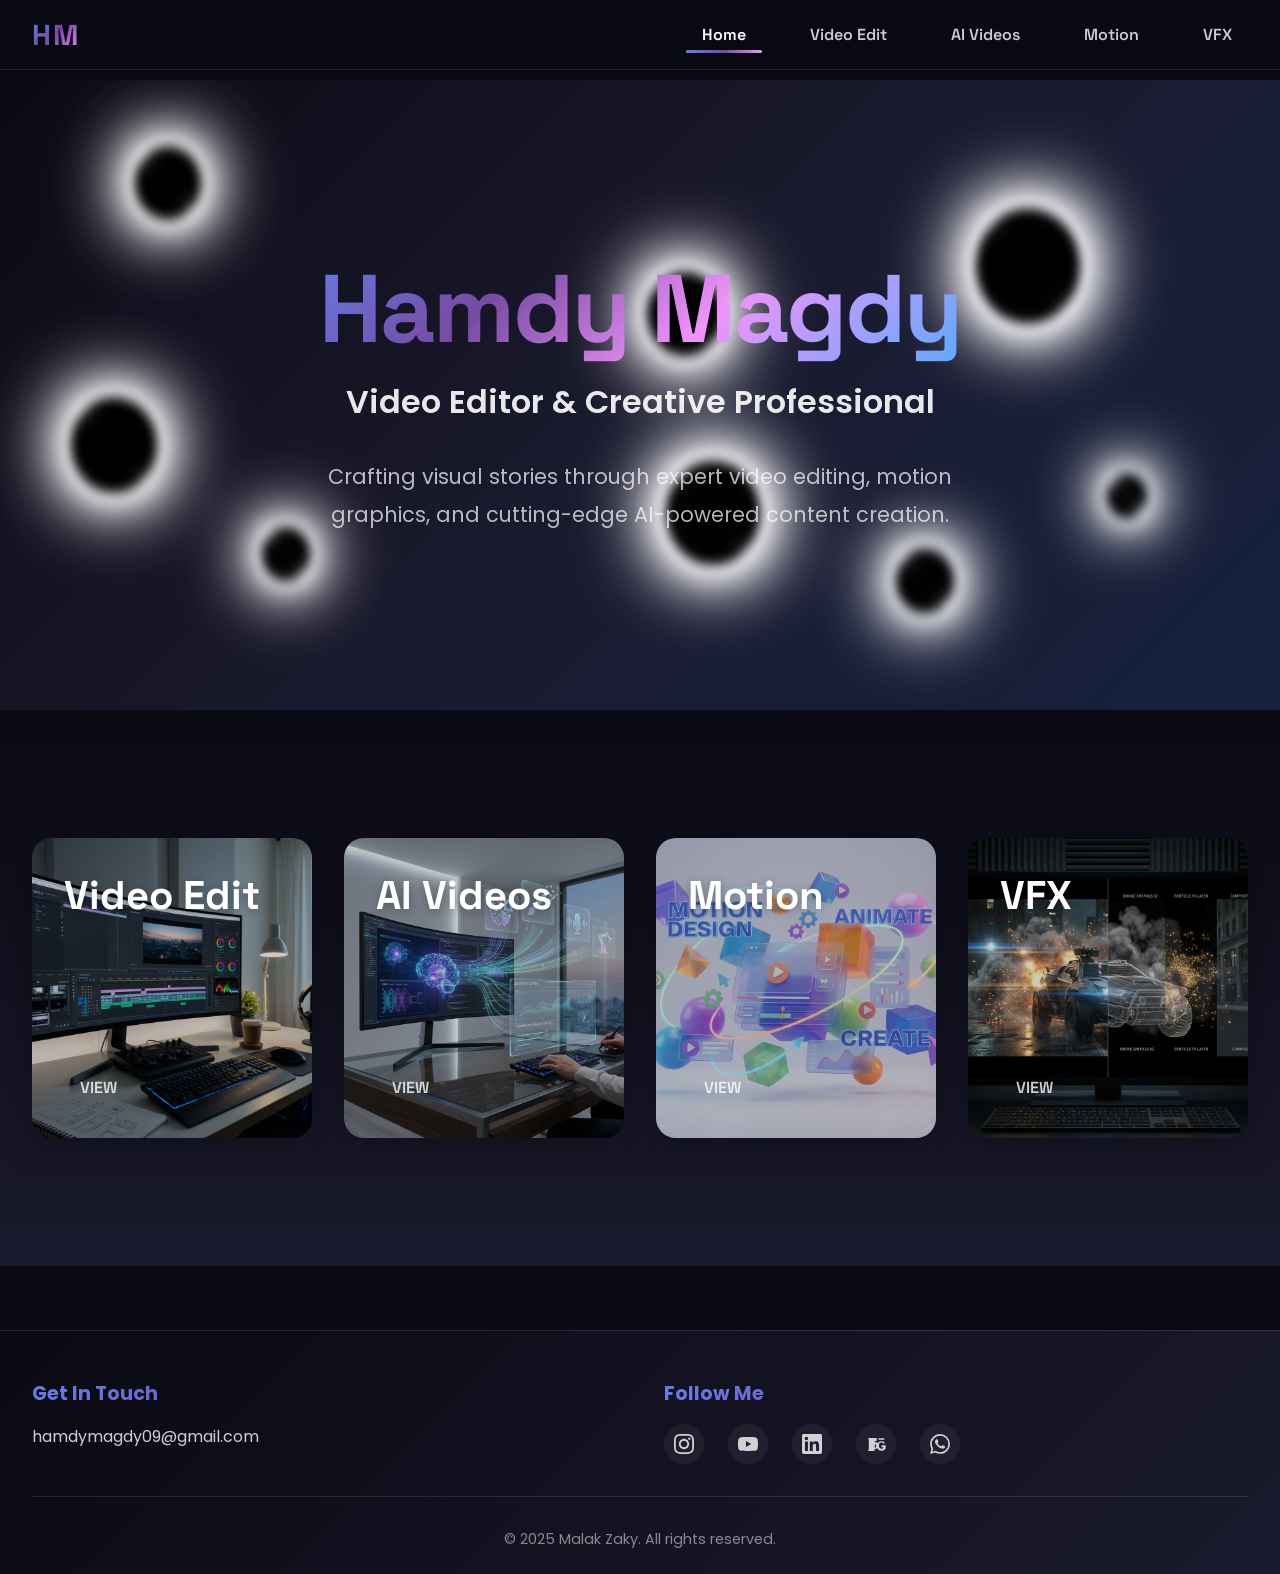
<file: index.html>
<!DOCTYPE html>
<html lang="en">
<head>
    <meta charset="UTF-8">
    <meta name="viewport" content="width=device-width, initial-scale=1.0">
    <title>Hamdy Magdy - Video Editor & Creative Professional</title>
    <link rel="preconnect" href="https://fonts.googleapis.com">
    <link rel="preconnect" href="https://fonts.gstatic.com" crossorigin>
    <link href="https://fonts.googleapis.com/css2?family=Poppins:wght@400;600;700;800;900&family=Space+Grotesk:wght@400;600;700&display=swap" rel="stylesheet">
    <link rel="stylesheet" href="styles.css">
</head>
<body>
    <nav class="navigation">
  <div class="nav-container">
    <a href="index.html" class="nav-logo"><span>HM</span></a>
    <ul class="nav-menu">
      <li><a href="index.html" class="active">
        <span class="glitch-text">Home</span>
        <div class="glitch-layers">
          <div class="glitch-layer layer-1">Home</div>
          <div class="glitch-layer layer-2">Home</div>
        </div>
        <div class="noise"></div>
        <div class="glitch-slice"></div>
      </a></li>
      <li><a href="video-edit.html">
        <span class="glitch-text">Video Edit</span>
        <div class="glitch-layers">
          <div class="glitch-layer layer-1">Video Edit</div>
          <div class="glitch-layer layer-2">Video Edit</div>
        </div>
        <div class="noise"></div>
        <div class="glitch-slice"></div>
      </a></li>
      <li><a href="ai-videos.html">
        <span class="glitch-text">AI Videos</span>
        <div class="glitch-layers">
          <div class="glitch-layer layer-1">AI Videos</div>
          <div class="glitch-layer layer-2">AI Videos</div>
        </div>
        <div class="noise"></div>
        <div class="glitch-slice"></div>
      </a></li>
      <li><a href="motion.html">
        <span class="glitch-text">Motion</span>
        <div class="glitch-layers">
          <div class="glitch-layer layer-1">Motion</div>
          <div class="glitch-layer layer-2">Motion</div>
        </div>
        <div class="noise"></div>
        <div class="glitch-slice"></div>
      </a></li>
      <li><a href="vfx.html">
        <span class="glitch-text">VFX</span>
        <div class="glitch-layers">
          <div class="glitch-layer layer-1">VFX</div>
          <div class="glitch-layer layer-2">VFX</div>
        </div>
        <div class="noise"></div>
        <div class="glitch-slice"></div>
      </a></li>
    </ul>
  </div>
</nav>

    
    <div class="home-page">
        <section class="hero-section">
            <div class="floating-circles">
                <div class="circle circle-1">
                    <div class="ring-lens-flare flare-1"></div>
                    <div class="ring-lens-flare flare-2"></div>
                    <div class="particles"></div>
                </div>
                <div class="circle circle-2">
                    <div class="ring-lens-flare flare-1"></div>
                    <div class="ring-lens-flare flare-2"></div>
                    <div class="particles"></div>
                </div>
                <div class="circle circle-3">
                    <div class="ring-lens-flare flare-1"></div>
                    <div class="ring-lens-flare flare-2"></div>
                    <div class="particles"></div>
                </div>
                <div class="circle circle-4">
                    <div class="ring-lens-flare flare-1"></div>
                    <div class="ring-lens-flare flare-2"></div>
                    <div class="particles"></div>
                </div>
                <div class="circle circle-5">
                    <div class="ring-lens-flare flare-1"></div>
                    <div class="ring-lens-flare flare-2"></div>
                    <div class="particles"></div>
                </div>
                <div class="circle circle-6">
                    <div class="ring-lens-flare flare-1"></div>
                    <div class="ring-lens-flare flare-2"></div>
                    <div class="particles"></div>
                </div>
                <div class="circle circle-7">
                    <div class="ring-lens-flare flare-1"></div>
                    <div class="ring-lens-flare flare-2"></div>
                    <div class="particles"></div>
                </div>
                <div class="circle circle-8">
                    <div class="ring-lens-flare flare-1"></div>
                    <div class="ring-lens-flare flare-2"></div>
                    <div class="particles"></div>
                </div>
            </div>
            <div class="hero-content">
                <h1 class="hero-name">Hamdy Magdy</h1>
                <p class="hero-title">Video Editor &amp; Creative Professional</p>
                <p class="hero-intro">Crafting visual stories through expert video editing, motion graphics, and cutting-edge AI-powered content creation.</p>
            </div>
        </section>

        <section class="portfolio-cards-section">
            <div class="cards-container">
                <a href="video-edit.html" class="portfolio-card" style="background-image: url('VIdeo edit.png');">
                    <div class="card-content">
                        <h2 class="card-title">Video Edit</h2>
                        <div class="button-wrapper">
                            <button class="spiderverse-button">
                                <span class="glitch-text">VIEW</span>
                                <div class="glitch-layers">
                                    <div class="glitch-layer layer-1">VIEW</div>
                                    <div class="glitch-layer layer-2">VIEW</div>
                                </div>
                                <div class="noise"></div>
                                <div class="glitch-slice"></div>
                            </button>
                        </div>
                    </div>
                    <div class="card-overlay"></div>
                </a>
                <a href="ai-videos.html" class="portfolio-card" style="background-image: url('AI.png');">
                    <div class="card-content">
                        <h2 class="card-title">AI Videos</h2>
                        <div class="button-wrapper">
                            <button class="spiderverse-button">
                                <span class="glitch-text">VIEW</span>
                                <div class="glitch-layers">
                                    <div class="glitch-layer layer-1">VIEW</div>
                                    <div class="glitch-layer layer-2">VIEW</div>
                                </div>
                                <div class="noise"></div>
                                <div class="glitch-slice"></div>
                            </button>
                        </div>
                    </div>
                    <div class="card-overlay"></div>
                </a>
                <a href="motion.html" class="portfolio-card" style="background-image: url('MOTION.png');">
                    <div class="card-content">
                        <h2 class="card-title">Motion</h2>
                        <div class="button-wrapper">
                            <button class="spiderverse-button">
                                <span class="glitch-text">VIEW</span>
                                <div class="glitch-layers">
                                    <div class="glitch-layer layer-1">VIEW</div>
                                    <div class="glitch-layer layer-2">VIEW</div>
                                </div>
                                <div class="noise"></div>
                                <div class="glitch-slice"></div>
                            </button>
                        </div>
                    </div>
                    <div class="card-overlay"></div>
                </a>
                <a href="vfx.html" class="portfolio-card" style="background-image: url('VFX.png');">
                    <div class="card-content">
                        <h2 class="card-title">VFX</h2>
                        <div class="button-wrapper">
                            <button class="spiderverse-button">
                                <span class="glitch-text">VIEW</span>
                                <div class="glitch-layers">
                                    <div class="glitch-layer layer-1">VIEW</div>
                                    <div class="glitch-layer layer-2">VIEW</div>
                                </div>
                                <div class="noise"></div>
                                <div class="glitch-slice"></div>
                            </button>
                        </div>
                    </div>
                    <div class="card-overlay"></div>
                </a>
            </div>
        </section>
    </div>

    <footer class="footer">
  <div class="footer-container">
    <div class="footer-content">
      <div class="footer-section">
        <h3>Get In Touch</h3>
        <a href="mailto:hamdymagdy09@gmail.com" class="footer-email">hamdymagdy09@gmail.com</a>
      </div>
      <div class="footer-section">
        <h3>Follow Me</h3>
        <div class="social-links">
          <a href="https://www.instagram.com/hamdymagdymansour?igsh=OXRyZHI2bnFqM25z" target="_blank" rel="noopener noreferrer" class="social-link" aria-label="Instagram">
            <svg viewBox="0 0 24 24" fill="currentColor" xmlns="http://www.w3.org/2000/svg"><path d="M12 2.163c3.204 0 3.584.012 4.85.07 3.252.148 4.771 1.691 4.919 4.919.058 1.265.069 1.645.069 4.849 0 3.205-.012 3.584-.069 4.849-.149 3.225-1.664 4.771-4.919 4.919-1.266.058-1.644.07-4.85.07-3.204 0-3.584-.012-4.849-.07-3.26-.149-4.771-1.699-4.919-4.92-.058-1.265-.07-1.644-.07-4.849 0-3.204.013-3.583.07-4.849.149-3.227 1.664-4.771 4.919-4.919 1.266-.057 1.645-.069 4.849-.069zm0-2.163c-3.259 0-3.667.014-4.947.072-4.358.2-6.78 2.618-6.98 6.98-.059 1.281-.073 1.689-.073 4.948 0 3.259.014 3.668.072 4.948.2 4.358 2.618 6.78 6.98 6.98 1.281.058 1.689.072 4.948.072 3.259 0 3.668-.014 4.948-.072 4.354-.2 6.782-2.618 6.979-6.98.059-1.28.073-1.689.073-4.948 0-3.259-.014-3.667-.072-4.947-.196-4.354-2.617-6.78-6.979-6.98-1.281-.059-1.69-.073-4.949-.073zm0 5.838c-3.403 0-6.162 2.759-6.162 6.162s2.759 6.163 6.162 6.163 6.162-2.759 6.162-6.163c0-3.403-2.759-6.162-6.162-6.162zm0 10.162c-2.209 0-4-1.79-4-4 0-2.209 1.791-4 4-4s4 1.791 4 4c0 2.21-1.791 4-4 4zm6.406-11.845c-.796 0-1.441.645-1.441 1.44s.645 1.44 1.441 1.44c.795 0 1.439-.645 1.439-1.44s-.644-1.44-1.439-1.44z"/></svg>
          </a>
          <a href="https://youtube.com/@mrmusic8580?si=jBuGXBgCwowvGwkc" target="_blank" rel="noopener noreferrer" class="social-link" aria-label="Youtube">
            <svg viewBox="0 0 24 24" fill="currentColor" xmlns="http://www.w3.org/2000/svg"><path d="M23.498 6.186a3.016 3.016 0 0 0-2.122-2.136C19.505 3.545 12 3.545 12 3.545s-7.505 0-9.377.505A3.017 3.017 0 0 0 .502 6.186C0 8.07 0 12 0 12s0 3.93.502 5.814a3.016 3.016 0 0 0 2.122 2.136c1.871.505 9.376.505 9.376.505s7.505 0 9.377-.505a3.015 3.015 0 0 0 2.122-2.136C24 15.93 24 12 24 12s0-3.93-.502-5.814zM9.545 15.568V8.432L15.818 12l-6.273 3.568z"/></svg>
          </a>
          <a href="https://www.linkedin.com/in/hamdy-magdy-mansour-b18b36223?utm_source=share&utm_campaign=share_via&utm_content=profile&utm_medium=ios_app" target="_blank" rel="noopener noreferrer" class="social-link" aria-label="Linkedin">
            <svg viewBox="0 0 24 24" fill="currentColor" xmlns="http://www.w3.org/2000/svg"><path d="M20.447 20.452h-3.554v-5.569c0-1.328-.027-3.037-1.852-3.037-1.853 0-2.136 1.445-2.136 2.939v5.667H9.351V9h3.414v1.561h.046c.477-.9 1.637-1.85 3.37-1.85 3.601 0 4.267 2.37 4.267 5.455v6.286zM5.337 7.433c-1.144 0-2.063-.926-2.063-2.065 0-1.138.92-2.063 2.063-2.063 1.14 0 2.064.925 2.064 2.063 0 1.139-.925 2.065-2.064 2.065zm1.782 13.019H3.555V9h3.564v11.452zM22.225 0H1.771C.792 0 0 .774 0 1.729v20.542C0 23.227.792 24 1.771 24h20.451C23.2 24 24 23.227 24 22.271V1.729C24 .774 23.2 0 22.222 0h.003z"/></svg>
          </a>
          <a href="https://www.behance.net/HamdyMagdyMansour?isa0=1" target="_blank" rel="noopener noreferrer" class="social-link" aria-label="Behance">
            <svg viewBox="0 0 24 24" fill="currentColor" xmlns="http://www.w3.org/2000/svg"><path d="M22 7h-7v-2h7v2zm1.726 10c-.442 1.297-2.029 3-5.101 3-3.074 0-5.564-1.729-5.564-5.675 0-3.688 2.544-5.674 5.49-5.674 2.053 0 3.482.726 4.131 1.769l-1.556 1.264c-.52-.924-1.426-1.5-2.556-1.5-1.961 0-3.116 1.345-3.116 3.573 0 2.512 1.38 3.84 3.208 3.84 1.172 0 2.168-.734 2.397-1.8h-2.397v-2.188h4.763c.145.774.233 1.497.233 2.031 0 1.555-.47 2.746-1.884 3.557zM8.86 19.191c-1.577 0-2.873-.229-3.964-.614l.536-2.025c.99.382 2.13.617 3.185.617 2.128 0 3.662-1.01 3.662-2.786 0-1.458-1.214-2.345-2.432-2.345-.846 0-1.718.27-2.432.871l-.536-1.888c1.133-.747 2.64-1.214 4.125-1.214 2.8 0 4.738 1.177 4.738 3.99 0 2.896-2.624 4.203-5.277 4.203zm-6.105-14.26h5.283c.097 0 .186-.005.275.009.081-.014.158-.024.25-.024h4.341v3.505c-.693 0-1.585-.154-2.305-.24v9.754c0 .411-.169.765-.489 1.02v1.299h-7.245v-1.299c.315-.255.489-.609.489-1.02v-11.028c0-.411-.175-.765-.489-1.02v-1.299z"/></svg>
          </a>
          <a href="https://wa.link/g64643" target="_blank" rel="noopener noreferrer" class="social-link" aria-label="WhatsApp">
            <svg viewBox="0 0 24 24" fill="currentColor" xmlns="http://www.w3.org/2000/svg"><path d="M17.472 14.382c-.297-.149-1.758-.867-2.03-.967-.273-.099-.471-.148-.67.15-.197.297-.767.966-.94 1.164-.173.199-.347.223-.644.075-.297-.15-1.255-.463-2.39-1.475-.883-.788-1.48-1.761-1.653-2.059-.173-.297-.018-.458.13-.606.134-.133.298-.347.446-.52.149-.174.198-.298.298-.497.099-.198.05-.371-.025-.52-.075-.149-.669-1.612-.916-2.207-.242-.579-.487-.5-.669-.51-.173-.008-.371-.01-.57-.01-.198 0-.52.074-.792.372-.272.297-1.04 1.016-1.04 2.479 0 1.462 1.065 2.875 1.213 3.074.149.198 2.096 3.2 5.077 4.487.709.306 1.262.489 1.694.625.712.227 1.36.195 1.871.118.571-.085 1.758-.719 2.006-1.413.248-.694.248-1.289.173-1.413-.074-.124-.272-.198-.57-.347m-5.421 7.403h-.004a9.87 9.87 0 01-5.031-1.378l-.361-.214-3.741.982.998-3.648-.235-.374a9.86 9.86 0 01-1.51-5.26c.001-5.45 4.436-9.884 9.888-9.884 2.64 0 5.122 1.03 6.988 2.898a9.825 9.825 0 012.893 6.994c-.003 5.45-4.437 9.884-9.885 9.884m8.413-18.297A11.815 11.815 0 0012.05 0C5.495 0 .16 5.335.157 11.892c0 2.096.547 4.142 1.588 5.945L.057 24l6.305-1.654a11.882 11.882 0 005.683 1.448h.005c6.554 0 11.89-5.335 11.893-11.893a11.821 11.821 0 00-3.48-8.413Z"/></svg>
          </a>
        </div>
      </div>
    </div>
    <div class="footer-bottom"><p>&copy; 2025 <a href="https://malak001.github.io" target="_blank" rel="noopener noreferrer" style="color: rgba(255, 255, 255, 0.5); text-decoration: none; transition: color 0.3s ease;">Malak Zaky</a>. All rights reserved.</p></div>
  </div>
</footer>

    <script src="script.js"></script>
</body>
</html>
</file>
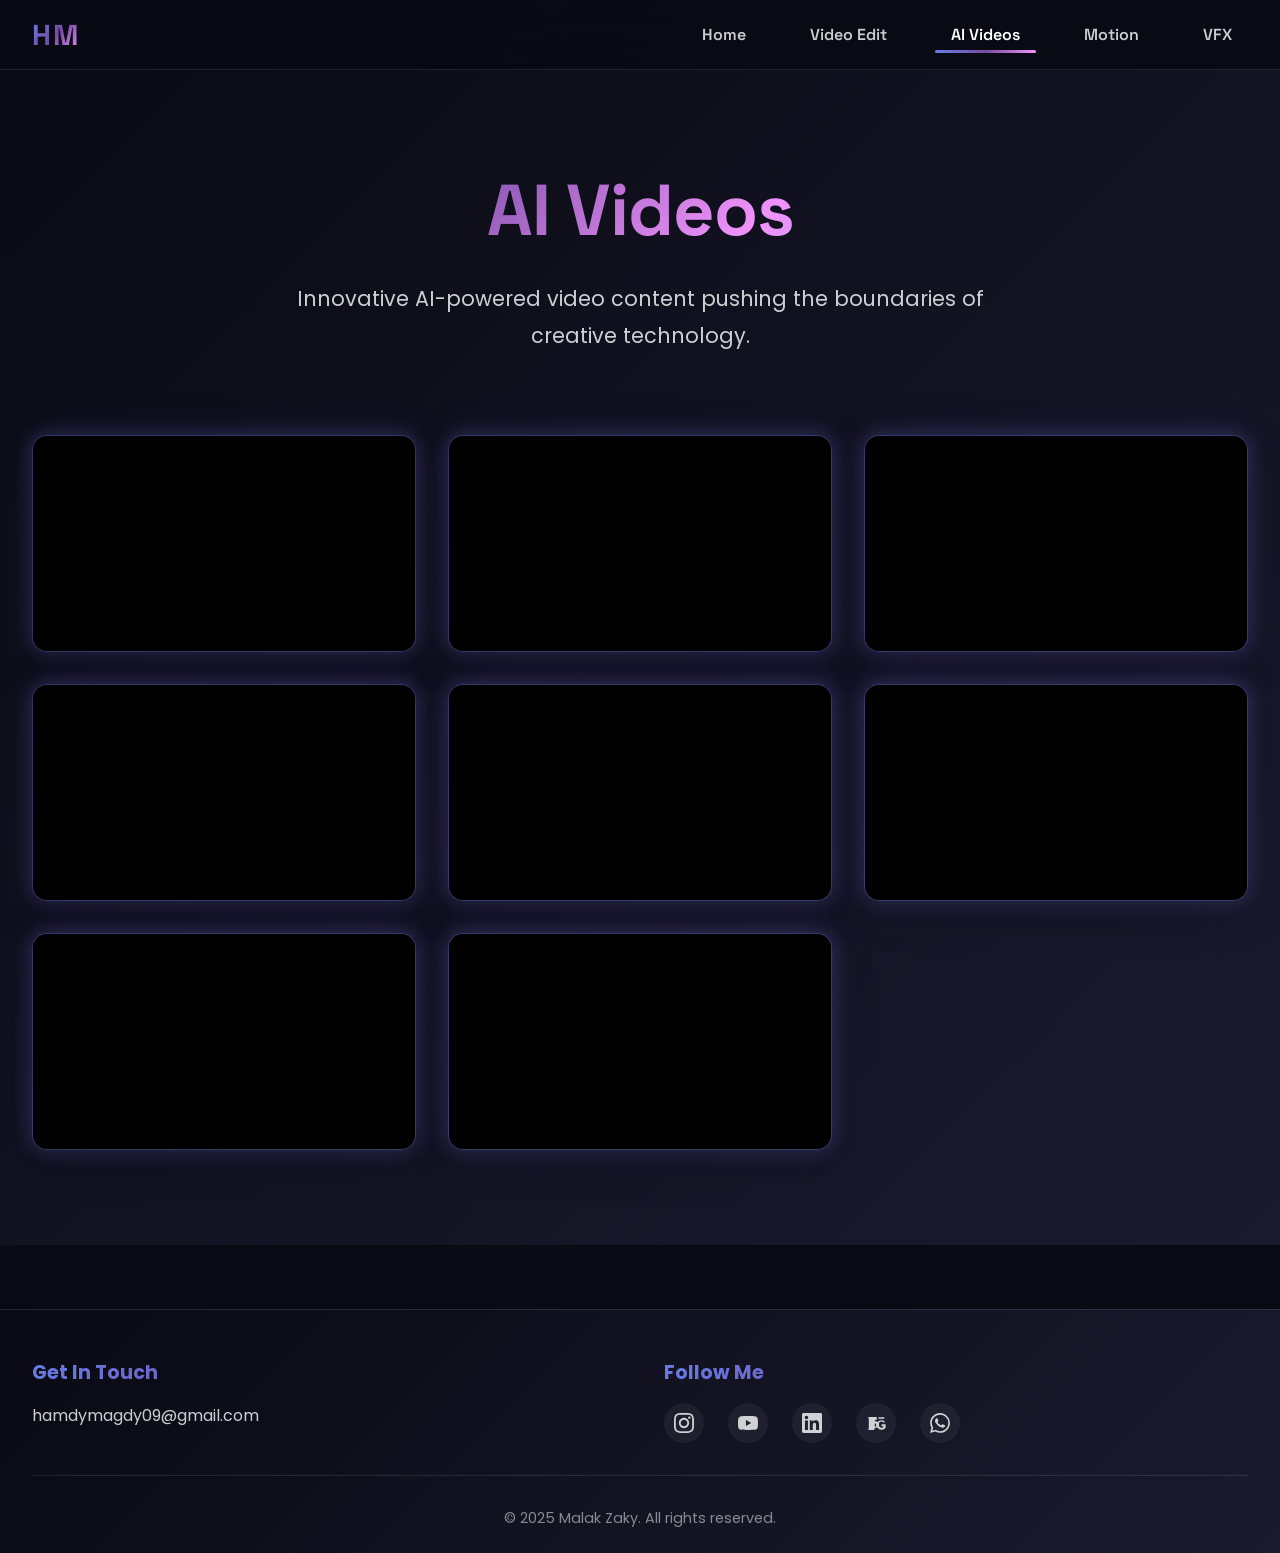
<file: ai-videos.html>
<!DOCTYPE html>
<html lang="en">
<head>
    <meta charset="UTF-8">
    <meta name="viewport" content="width=device-width, initial-scale=1.0">
    <title>AI Videos - Hamdy Magdy</title>
    <link rel="preconnect" href="https://fonts.googleapis.com">
    <link rel="preconnect" href="https://fonts.gstatic.com" crossorigin>
    <link href="https://fonts.googleapis.com/css2?family=Poppins:wght@400;600;700;800;900&family=Space+Grotesk:wght@400;600;700&display=swap" rel="stylesheet">
    <link rel="stylesheet" href="styles.css">
    <script>
        // ============================================
        // VIDEO LIST - Edit this array to change videos
        // ============================================
        // Just change the URLs below and the videos will update automatically!
        // Use embed format: https://www.youtube.com/embed/VIDEO_ID
        const videoList = [
            "https://www.youtube.com/shorts/vF3SyobzEXI",
            "https://www.youtube.com/shorts/mq-xFp6ssgU",
            "https://www.youtube.com/shorts/drRr2eJ6b48",
            "https://www.youtube.com/shorts/b96o68rRj7E",
            "https://www.youtube.com/shorts/ewYza1sRjWs",
            "https://www.youtube.com/shorts/vF3SyobzEXI",
            "https://www.youtube.com/shorts/K_kEeDLeXos",
            "https://www.youtube.com/shorts/kHJMyJvWRUI"
        ];
        
        // Function to convert any YouTube URL to embed format
        function convertToEmbedUrl(url) {
            // If already embed format, return as is
            if (url.includes('/embed/')) {
                return url.split('?')[0]; // Remove any query params
            }
            // Convert youtu.be to embed
            if (url.includes('youtu.be/')) {
                const videoId = url.split('youtu.be/')[1].split('?')[0].split('&')[0];
                return `https://www.youtube.com/embed/${videoId}`;
            }
            // Convert watch URL to embed
            if (url.includes('watch?v=')) {
                const videoId = url.split('watch?v=')[1].split('&')[0];
                return `https://www.youtube.com/embed/${videoId}`;
            }
            // Convert shorts URL to embed
            if (url.includes('/shorts/')) {
                const videoId = url.split('/shorts/')[1].split('?')[0];
                return `https://www.youtube.com/embed/${videoId}`;
            }
            return url;
        }
        
        // Generate videos when page loads
        document.addEventListener('DOMContentLoaded', function() {
            const videosGrid = document.querySelector('.videos-grid');
            if (videosGrid && videoList) {
                videosGrid.innerHTML = ''; // Clear existing videos
                videoList.forEach((videoUrl, index) => {
                    const embedUrl = convertToEmbedUrl(videoUrl);
                    const videoWrapper = document.createElement('div');
                    videoWrapper.className = 'video-wrapper';
                    videoWrapper.innerHTML = `
                        <div class="video-container">
                            <iframe
                                src="${embedUrl}"
                                title="AI Videos Video ${index + 1}"
                                frameborder="0"
                                allow="accelerometer; autoplay; clipboard-write; encrypted-media; gyroscope; picture-in-picture"
                                allowfullscreen
                                class="video-embed"
                            ></iframe>
                        </div>
                    `;
                    videosGrid.appendChild(videoWrapper);
                    // Add fade-in class with delay for animation
                    setTimeout(() => {
                        videoWrapper.classList.add('fade-in');
                    }, index * 100);
                });
            } else {
                console.error('Videos grid not found or videoList is undefined');
            }
        });
    </script>
</head>
<body>
    <nav class="navigation">
  <div class="nav-container">
    <a href="index.html" class="nav-logo"><span>HM</span></a>
    <ul class="nav-menu">
      <li><a href="index.html">
        <span class="glitch-text">Home</span>
        <div class="glitch-layers">
          <div class="glitch-layer layer-1">Home</div>
          <div class="glitch-layer layer-2">Home</div>
        </div>
        <div class="noise"></div>
        <div class="glitch-slice"></div>
      </a></li>
      <li><a href="video-edit.html">
        <span class="glitch-text">Video Edit</span>
        <div class="glitch-layers">
          <div class="glitch-layer layer-1">Video Edit</div>
          <div class="glitch-layer layer-2">Video Edit</div>
        </div>
        <div class="noise"></div>
        <div class="glitch-slice"></div>
      </a></li>
      <li><a href="ai-videos.html" class="active">
        <span class="glitch-text">AI Videos</span>
        <div class="glitch-layers">
          <div class="glitch-layer layer-1">AI Videos</div>
          <div class="glitch-layer layer-2">AI Videos</div>
        </div>
        <div class="noise"></div>
        <div class="glitch-slice"></div>
      </a></li>
      <li><a href="motion.html">
        <span class="glitch-text">Motion</span>
        <div class="glitch-layers">
          <div class="glitch-layer layer-1">Motion</div>
          <div class="glitch-layer layer-2">Motion</div>
        </div>
        <div class="noise"></div>
        <div class="glitch-slice"></div>
      </a></li>
      <li><a href="vfx.html">
        <span class="glitch-text">VFX</span>
        <div class="glitch-layers">
          <div class="glitch-layer layer-1">VFX</div>
          <div class="glitch-layer layer-2">VFX</div>
        </div>
        <div class="noise"></div>
        <div class="glitch-slice"></div>
      </a></li>
    </ul>
  </div>
</nav>

    
    <div class="portfolio-page">
        <section class="portfolio-header">
            <h1 class="portfolio-title">AI Videos</h1>
            <p class="portfolio-description">Innovative AI-powered video content pushing the boundaries of creative technology.</p>
        </section>

        <section class="portfolio-videos">
            <div class="videos-grid">
                <!-- Videos will be generated automatically from the videoList array above -->
            </div>
        </section>
    </div>

    <footer class="footer">
  <div class="footer-container">
    <div class="footer-content">
      <div class="footer-section">
        <h3>Get In Touch</h3>
        <a href="mailto:hamdymagdy09@gmail.com" class="footer-email">hamdymagdy09@gmail.com</a>
      </div>
      <div class="footer-section">
        <h3>Follow Me</h3>
        <div class="social-links">
          <a href="https://www.instagram.com/hamdymagdymansour?igsh=OXRyZHI2bnFqM25z" target="_blank" rel="noopener noreferrer" class="social-link" aria-label="Instagram">
            <svg viewBox="0 0 24 24" fill="currentColor" xmlns="http://www.w3.org/2000/svg"><path d="M12 2.163c3.204 0 3.584.012 4.85.07 3.252.148 4.771 1.691 4.919 4.919.058 1.265.069 1.645.069 4.849 0 3.205-.012 3.584-.069 4.849-.149 3.225-1.664 4.771-4.919 4.919-1.266.058-1.644.07-4.85.07-3.204 0-3.584-.012-4.849-.07-3.26-.149-4.771-1.699-4.919-4.92-.058-1.265-.07-1.644-.07-4.849 0-3.204.013-3.583.07-4.849.149-3.227 1.664-4.771 4.919-4.919 1.266-.057 1.645-.069 4.849-.069zm0-2.163c-3.259 0-3.667.014-4.947.072-4.358.2-6.78 2.618-6.98 6.98-.059 1.281-.073 1.689-.073 4.948 0 3.259.014 3.668.072 4.948.2 4.358 2.618 6.78 6.98 6.98 1.281.058 1.689.072 4.948.072 3.259 0 3.668-.014 4.948-.072 4.354-.2 6.782-2.618 6.979-6.98.059-1.28.073-1.689.073-4.948 0-3.259-.014-3.667-.072-4.947-.196-4.354-2.617-6.78-6.979-6.98-1.281-.059-1.69-.073-4.949-.073zm0 5.838c-3.403 0-6.162 2.759-6.162 6.162s2.759 6.163 6.162 6.163 6.162-2.759 6.162-6.163c0-3.403-2.759-6.162-6.162-6.162zm0 10.162c-2.209 0-4-1.79-4-4 0-2.209 1.791-4 4-4s4 1.791 4 4c0 2.21-1.791 4-4 4zm6.406-11.845c-.796 0-1.441.645-1.441 1.44s.645 1.44 1.441 1.44c.795 0 1.439-.645 1.439-1.44s-.644-1.44-1.439-1.44z"/></svg>
          </a>
          <a href="https://youtube.com/@mrmusic8580?si=jBuGXBgCwowvGwkc" target="_blank" rel="noopener noreferrer" class="social-link" aria-label="Youtube">
            <svg viewBox="0 0 24 24" fill="currentColor" xmlns="http://www.w3.org/2000/svg"><path d="M23.498 6.186a3.016 3.016 0 0 0-2.122-2.136C19.505 3.545 12 3.545 12 3.545s-7.505 0-9.377.505A3.017 3.017 0 0 0 .502 6.186C0 8.07 0 12 0 12s0 3.93.502 5.814a3.016 3.016 0 0 0 2.122 2.136c1.871.505 9.376.505 9.376.505s7.505 0 9.377-.505a3.015 3.015 0 0 0 2.122-2.136C24 15.93 24 12 24 12s0-3.93-.502-5.814zM9.545 15.568V8.432L15.818 12l-6.273 3.568z"/></svg>
          </a>
          <a href="https://www.linkedin.com/in/hamdy-magdy-mansour-b18b36223?utm_source=share&utm_campaign=share_via&utm_content=profile&utm_medium=ios_app" target="_blank" rel="noopener noreferrer" class="social-link" aria-label="Linkedin">
            <svg viewBox="0 0 24 24" fill="currentColor" xmlns="http://www.w3.org/2000/svg"><path d="M20.447 20.452h-3.554v-5.569c0-1.328-.027-3.037-1.852-3.037-1.853 0-2.136 1.445-2.136 2.939v5.667H9.351V9h3.414v1.561h.046c.477-.9 1.637-1.85 3.37-1.85 3.601 0 4.267 2.37 4.267 5.455v6.286zM5.337 7.433c-1.144 0-2.063-.926-2.063-2.065 0-1.138.92-2.063 2.063-2.063 1.14 0 2.064.925 2.064 2.063 0 1.139-.925 2.065-2.064 2.065zm1.782 13.019H3.555V9h3.564v11.452zM22.225 0H1.771C.792 0 0 .774 0 1.729v20.542C0 23.227.792 24 1.771 24h20.451C23.2 24 24 23.227 24 22.271V1.729C24 .774 23.2 0 22.222 0h.003z"/></svg>
          </a>
          <a href="https://www.behance.net/HamdyMagdyMansour?isa0=1" target="_blank" rel="noopener noreferrer" class="social-link" aria-label="Behance">
            <svg viewBox="0 0 24 24" fill="currentColor" xmlns="http://www.w3.org/2000/svg"><path d="M22 7h-7v-2h7v2zm1.726 10c-.442 1.297-2.029 3-5.101 3-3.074 0-5.564-1.729-5.564-5.675 0-3.688 2.544-5.674 5.49-5.674 2.053 0 3.482.726 4.131 1.769l-1.556 1.264c-.52-.924-1.426-1.5-2.556-1.5-1.961 0-3.116 1.345-3.116 3.573 0 2.512 1.38 3.84 3.208 3.84 1.172 0 2.168-.734 2.397-1.8h-2.397v-2.188h4.763c.145.774.233 1.497.233 2.031 0 1.555-.47 2.746-1.884 3.557zM8.86 19.191c-1.577 0-2.873-.229-3.964-.614l.536-2.025c.99.382 2.13.617 3.185.617 2.128 0 3.662-1.01 3.662-2.786 0-1.458-1.214-2.345-2.432-2.345-.846 0-1.718.27-2.432.871l-.536-1.888c1.133-.747 2.64-1.214 4.125-1.214 2.8 0 4.738 1.177 4.738 3.99 0 2.896-2.624 4.203-5.277 4.203zm-6.105-14.26h5.283c.097 0 .186-.005.275.009.081-.014.158-.024.25-.024h4.341v3.505c-.693 0-1.585-.154-2.305-.24v9.754c0 .411-.169.765-.489 1.02v1.299h-7.245v-1.299c.315-.255.489-.609.489-1.02v-11.028c0-.411-.175-.765-.489-1.02v-1.299z"/></svg>
          </a>
          <a href="https://wa.link/g64643" target="_blank" rel="noopener noreferrer" class="social-link" aria-label="WhatsApp">
            <svg viewBox="0 0 24 24" fill="currentColor" xmlns="http://www.w3.org/2000/svg"><path d="M17.472 14.382c-.297-.149-1.758-.867-2.03-.967-.273-.099-.471-.148-.67.15-.197.297-.767.966-.94 1.164-.173.199-.347.223-.644.075-.297-.15-1.255-.463-2.39-1.475-.883-.788-1.48-1.761-1.653-2.059-.173-.297-.018-.458.13-.606.134-.133.298-.347.446-.52.149-.174.198-.298.298-.497.099-.198.05-.371-.025-.52-.075-.149-.669-1.612-.916-2.207-.242-.579-.487-.5-.669-.51-.173-.008-.371-.01-.57-.01-.198 0-.52.074-.792.372-.272.297-1.04 1.016-1.04 2.479 0 1.462 1.065 2.875 1.213 3.074.149.198 2.096 3.2 5.077 4.487.709.306 1.262.489 1.694.625.712.227 1.36.195 1.871.118.571-.085 1.758-.719 2.006-1.413.248-.694.248-1.289.173-1.413-.074-.124-.272-.198-.57-.347m-5.421 7.403h-.004a9.87 9.87 0 01-5.031-1.378l-.361-.214-3.741.982.998-3.648-.235-.374a9.86 9.86 0 01-1.51-5.26c.001-5.45 4.436-9.884 9.888-9.884 2.64 0 5.122 1.03 6.988 2.898a9.825 9.825 0 012.893 6.994c-.003 5.45-4.437 9.884-9.885 9.884m8.413-18.297A11.815 11.815 0 0012.05 0C5.495 0 .16 5.335.157 11.892c0 2.096.547 4.142 1.588 5.945L.057 24l6.305-1.654a11.882 11.882 0 005.683 1.448h.005c6.554 0 11.89-5.335 11.893-11.893a11.821 11.821 0 00-3.48-8.413Z"/></svg>
          </a>
        </div>
      </div>
    </div>
    <div class="footer-bottom"><p>&copy; 2025 <a href="https://malak001.github.io" target="_blank" rel="noopener noreferrer" style="color: rgba(255, 255, 255, 0.5); text-decoration: none; transition: color 0.3s ease;">Malak Zaky</a>. All rights reserved.</p></div>
  </div>
</footer>

    <script src="script.js"></script>
</body>
</html>
</file>
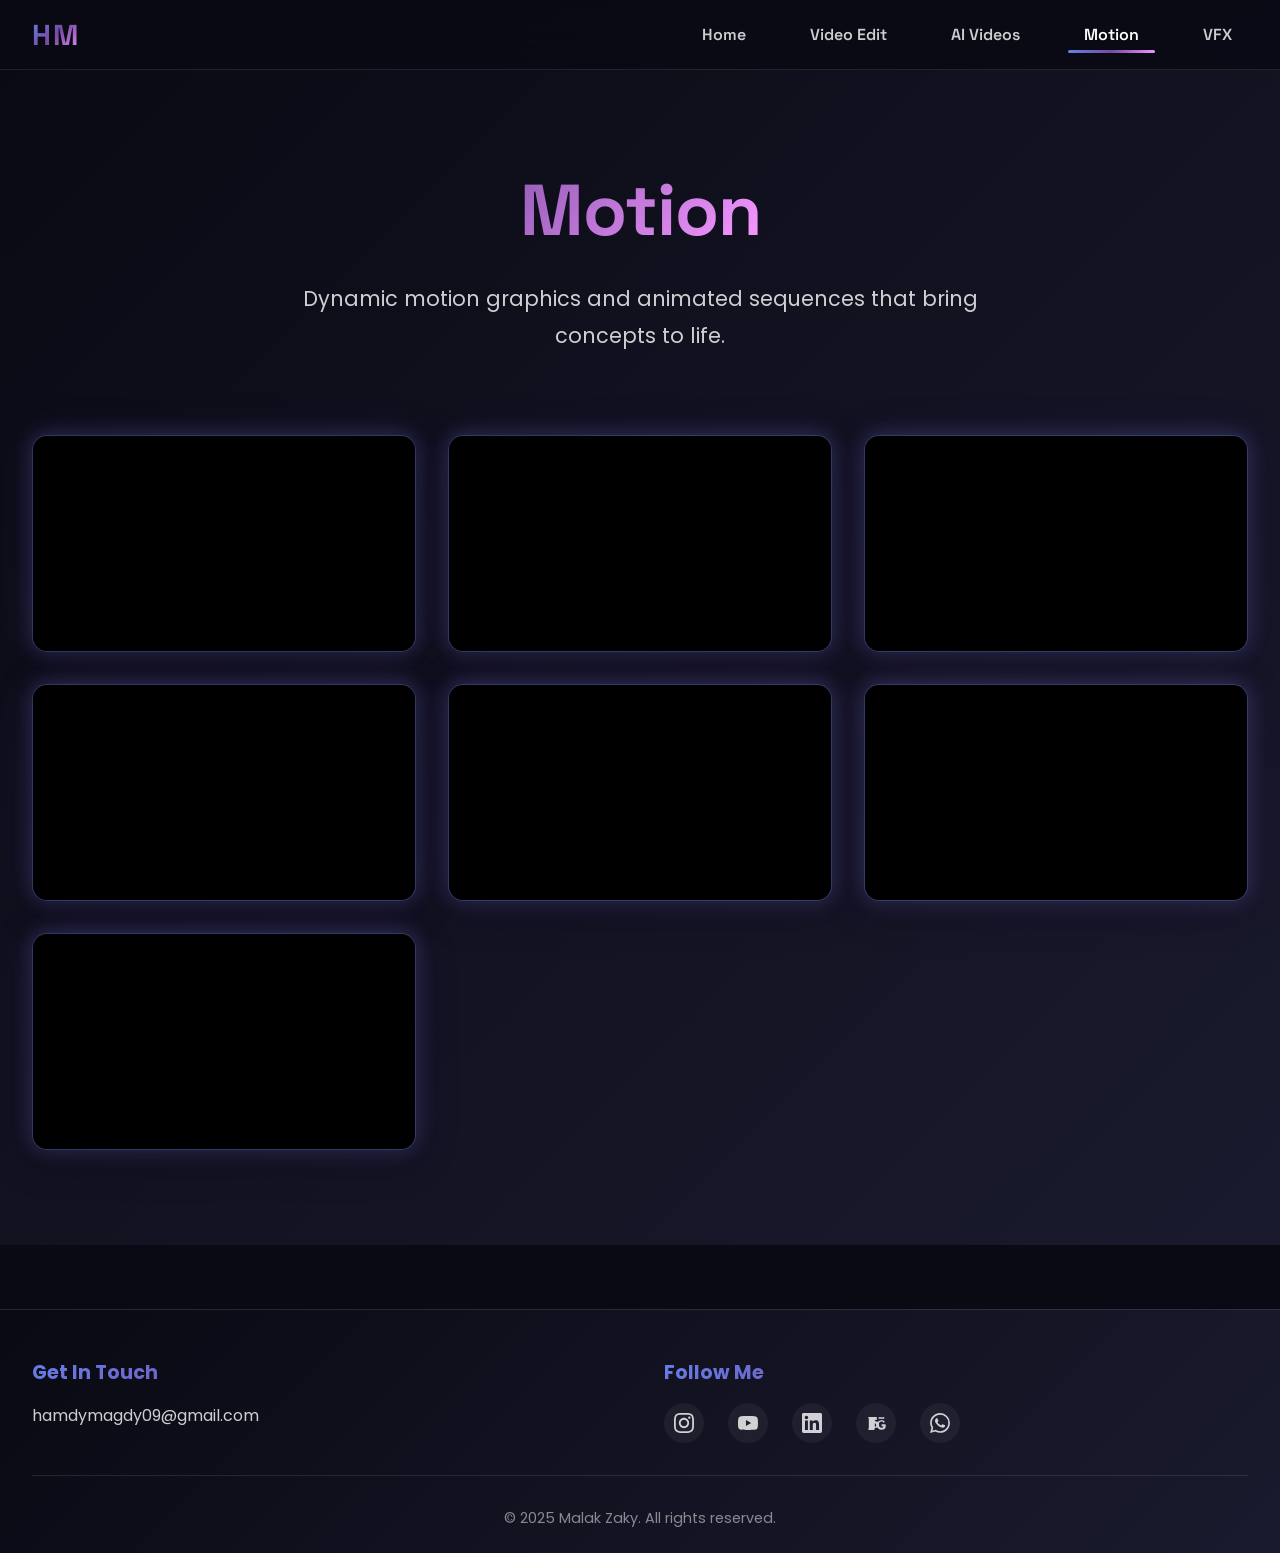
<file: motion.html>
<!DOCTYPE html>
<html lang="en">
<head>
    <meta charset="UTF-8">
    <meta name="viewport" content="width=device-width, initial-scale=1.0">
    <title>Motion - Hamdy Magdy</title>
    <link rel="preconnect" href="https://fonts.googleapis.com">
    <link rel="preconnect" href="https://fonts.gstatic.com" crossorigin>
    <link href="https://fonts.googleapis.com/css2?family=Poppins:wght@400;600;700;800;900&family=Space+Grotesk:wght@400;600;700&display=swap" rel="stylesheet">
    <link rel="stylesheet" href="styles.css">
    <script>
        // ============================================
        // VIDEO LIST - Edit this array to change videos
        // ============================================
        // Just change the URLs below and the videos will update automatically!
        // Use embed format: https://www.youtube.com/embed/VIDEO_ID
        const videoList = [
            "https://www.youtube.com/shorts/UgebZUuJeSk",
            "https://www.youtube.com/watch?v=EKJhMFgXuE0",
            "https://www.youtube.com/watch?v=34Sa0jKS5fw",
            "https://www.youtube.com/shorts/PvMTu5-xRaU",
            "https://www.youtube.com/shorts/A6eSNjul8Ec",
            "https://www.youtube.com/shorts/7YP4xEeDrdM",
            "https://www.youtube.com/shorts/ZItwd9r83Xo"
        ];
        
        // Function to convert any YouTube URL to embed format
        function convertToEmbedUrl(url) {
            // If already embed format, return as is
            if (url.includes('/embed/')) {
                return url.split('?')[0]; // Remove any query params
            }
            // Convert youtu.be to embed
            if (url.includes('youtu.be/')) {
                const videoId = url.split('youtu.be/')[1].split('?')[0].split('&')[0];
                return `https://www.youtube.com/embed/${videoId}`;
            }
            // Convert watch URL to embed
            if (url.includes('watch?v=')) {
                const videoId = url.split('watch?v=')[1].split('&')[0];
                return `https://www.youtube.com/embed/${videoId}`;
            }
            // Convert shorts URL to embed
            if (url.includes('/shorts/')) {
                const videoId = url.split('/shorts/')[1].split('?')[0];
                return `https://www.youtube.com/embed/${videoId}`;
            }
            return url;
        }
        
        // Generate videos when page loads
        document.addEventListener('DOMContentLoaded', function() {
            const videosGrid = document.querySelector('.videos-grid');
            if (videosGrid && videoList) {
                videosGrid.innerHTML = ''; // Clear existing videos
                videoList.forEach((videoUrl, index) => {
                    const embedUrl = convertToEmbedUrl(videoUrl);
                    const videoWrapper = document.createElement('div');
                    videoWrapper.className = 'video-wrapper';
                    videoWrapper.innerHTML = `
                        <div class="video-container">
                            <iframe
                                src="${embedUrl}"
                                title="Motion Video ${index + 1}"
                                frameborder="0"
                                allow="accelerometer; autoplay; clipboard-write; encrypted-media; gyroscope; picture-in-picture"
                                allowfullscreen
                                class="video-embed"
                            ></iframe>
                        </div>
                    `;
                    videosGrid.appendChild(videoWrapper);
                    // Add fade-in class with delay for animation
                    setTimeout(() => {
                        videoWrapper.classList.add('fade-in');
                    }, index * 100);
                });
            } else {
                console.error('Videos grid not found or videoList is undefined');
            }
        });
    </script>
</head>
<body>
    <nav class="navigation">
  <div class="nav-container">
    <a href="index.html" class="nav-logo"><span>HM</span></a>
    <ul class="nav-menu">
      <li><a href="index.html">
        <span class="glitch-text">Home</span>
        <div class="glitch-layers">
          <div class="glitch-layer layer-1">Home</div>
          <div class="glitch-layer layer-2">Home</div>
        </div>
        <div class="noise"></div>
        <div class="glitch-slice"></div>
      </a></li>
      <li><a href="video-edit.html">
        <span class="glitch-text">Video Edit</span>
        <div class="glitch-layers">
          <div class="glitch-layer layer-1">Video Edit</div>
          <div class="glitch-layer layer-2">Video Edit</div>
        </div>
        <div class="noise"></div>
        <div class="glitch-slice"></div>
      </a></li>
      <li><a href="ai-videos.html">
        <span class="glitch-text">AI Videos</span>
        <div class="glitch-layers">
          <div class="glitch-layer layer-1">AI Videos</div>
          <div class="glitch-layer layer-2">AI Videos</div>
        </div>
        <div class="noise"></div>
        <div class="glitch-slice"></div>
      </a></li>
      <li><a href="motion.html" class="active">
        <span class="glitch-text">Motion</span>
        <div class="glitch-layers">
          <div class="glitch-layer layer-1">Motion</div>
          <div class="glitch-layer layer-2">Motion</div>
        </div>
        <div class="noise"></div>
        <div class="glitch-slice"></div>
      </a></li>
      <li><a href="vfx.html">
        <span class="glitch-text">VFX</span>
        <div class="glitch-layers">
          <div class="glitch-layer layer-1">VFX</div>
          <div class="glitch-layer layer-2">VFX</div>
        </div>
        <div class="noise"></div>
        <div class="glitch-slice"></div>
      </a></li>
    </ul>
  </div>
</nav>

    
    <div class="portfolio-page">
        <section class="portfolio-header">
            <h1 class="portfolio-title">Motion</h1>
            <p class="portfolio-description">Dynamic motion graphics and animated sequences that bring concepts to life.</p>
        </section>

        <section class="portfolio-videos">
            <div class="videos-grid">
                <!-- Videos will be generated automatically from the videoList array above -->
            </div>
        </section>
    </div>

    <footer class="footer">
  <div class="footer-container">
    <div class="footer-content">
      <div class="footer-section">
        <h3>Get In Touch</h3>
        <a href="mailto:hamdymagdy09@gmail.com" class="footer-email">hamdymagdy09@gmail.com</a>
      </div>
      <div class="footer-section">
        <h3>Follow Me</h3>
        <div class="social-links">
          <a href="https://www.instagram.com/hamdymagdymansour?igsh=OXRyZHI2bnFqM25z" target="_blank" rel="noopener noreferrer" class="social-link" aria-label="Instagram">
            <svg viewBox="0 0 24 24" fill="currentColor" xmlns="http://www.w3.org/2000/svg"><path d="M12 2.163c3.204 0 3.584.012 4.85.07 3.252.148 4.771 1.691 4.919 4.919.058 1.265.069 1.645.069 4.849 0 3.205-.012 3.584-.069 4.849-.149 3.225-1.664 4.771-4.919 4.919-1.266.058-1.644.07-4.85.07-3.204 0-3.584-.012-4.849-.07-3.26-.149-4.771-1.699-4.919-4.92-.058-1.265-.07-1.644-.07-4.849 0-3.204.013-3.583.07-4.849.149-3.227 1.664-4.771 4.919-4.919 1.266-.057 1.645-.069 4.849-.069zm0-2.163c-3.259 0-3.667.014-4.947.072-4.358.2-6.78 2.618-6.98 6.98-.059 1.281-.073 1.689-.073 4.948 0 3.259.014 3.668.072 4.948.2 4.358 2.618 6.78 6.98 6.98 1.281.058 1.689.072 4.948.072 3.259 0 3.668-.014 4.948-.072 4.354-.2 6.782-2.618 6.979-6.98.059-1.28.073-1.689.073-4.948 0-3.259-.014-3.667-.072-4.947-.196-4.354-2.617-6.78-6.979-6.98-1.281-.059-1.69-.073-4.949-.073zm0 5.838c-3.403 0-6.162 2.759-6.162 6.162s2.759 6.163 6.162 6.163 6.162-2.759 6.162-6.163c0-3.403-2.759-6.162-6.162-6.162zm0 10.162c-2.209 0-4-1.79-4-4 0-2.209 1.791-4 4-4s4 1.791 4 4c0 2.21-1.791 4-4 4zm6.406-11.845c-.796 0-1.441.645-1.441 1.44s.645 1.44 1.441 1.44c.795 0 1.439-.645 1.439-1.44s-.644-1.44-1.439-1.44z"/></svg>
          </a>
          <a href="https://youtube.com/@mrmusic8580?si=jBuGXBgCwowvGwkc" target="_blank" rel="noopener noreferrer" class="social-link" aria-label="Youtube">
            <svg viewBox="0 0 24 24" fill="currentColor" xmlns="http://www.w3.org/2000/svg"><path d="M23.498 6.186a3.016 3.016 0 0 0-2.122-2.136C19.505 3.545 12 3.545 12 3.545s-7.505 0-9.377.505A3.017 3.017 0 0 0 .502 6.186C0 8.07 0 12 0 12s0 3.93.502 5.814a3.016 3.016 0 0 0 2.122 2.136c1.871.505 9.376.505 9.376.505s7.505 0 9.377-.505a3.015 3.015 0 0 0 2.122-2.136C24 15.93 24 12 24 12s0-3.93-.502-5.814zM9.545 15.568V8.432L15.818 12l-6.273 3.568z"/></svg>
          </a>
          <a href="https://www.linkedin.com/in/hamdy-magdy-mansour-b18b36223?utm_source=share&utm_campaign=share_via&utm_content=profile&utm_medium=ios_app" target="_blank" rel="noopener noreferrer" class="social-link" aria-label="Linkedin">
            <svg viewBox="0 0 24 24" fill="currentColor" xmlns="http://www.w3.org/2000/svg"><path d="M20.447 20.452h-3.554v-5.569c0-1.328-.027-3.037-1.852-3.037-1.853 0-2.136 1.445-2.136 2.939v5.667H9.351V9h3.414v1.561h.046c.477-.9 1.637-1.85 3.37-1.85 3.601 0 4.267 2.37 4.267 5.455v6.286zM5.337 7.433c-1.144 0-2.063-.926-2.063-2.065 0-1.138.92-2.063 2.063-2.063 1.14 0 2.064.925 2.064 2.063 0 1.139-.925 2.065-2.064 2.065zm1.782 13.019H3.555V9h3.564v11.452zM22.225 0H1.771C.792 0 0 .774 0 1.729v20.542C0 23.227.792 24 1.771 24h20.451C23.2 24 24 23.227 24 22.271V1.729C24 .774 23.2 0 22.222 0h.003z"/></svg>
          </a>
          <a href="https://www.behance.net/HamdyMagdyMansour?isa0=1" target="_blank" rel="noopener noreferrer" class="social-link" aria-label="Behance">
            <svg viewBox="0 0 24 24" fill="currentColor" xmlns="http://www.w3.org/2000/svg"><path d="M22 7h-7v-2h7v2zm1.726 10c-.442 1.297-2.029 3-5.101 3-3.074 0-5.564-1.729-5.564-5.675 0-3.688 2.544-5.674 5.49-5.674 2.053 0 3.482.726 4.131 1.769l-1.556 1.264c-.52-.924-1.426-1.5-2.556-1.5-1.961 0-3.116 1.345-3.116 3.573 0 2.512 1.38 3.84 3.208 3.84 1.172 0 2.168-.734 2.397-1.8h-2.397v-2.188h4.763c.145.774.233 1.497.233 2.031 0 1.555-.47 2.746-1.884 3.557zM8.86 19.191c-1.577 0-2.873-.229-3.964-.614l.536-2.025c.99.382 2.13.617 3.185.617 2.128 0 3.662-1.01 3.662-2.786 0-1.458-1.214-2.345-2.432-2.345-.846 0-1.718.27-2.432.871l-.536-1.888c1.133-.747 2.64-1.214 4.125-1.214 2.8 0 4.738 1.177 4.738 3.99 0 2.896-2.624 4.203-5.277 4.203zm-6.105-14.26h5.283c.097 0 .186-.005.275.009.081-.014.158-.024.25-.024h4.341v3.505c-.693 0-1.585-.154-2.305-.24v9.754c0 .411-.169.765-.489 1.02v1.299h-7.245v-1.299c.315-.255.489-.609.489-1.02v-11.028c0-.411-.175-.765-.489-1.02v-1.299z"/></svg>
          </a>
          <a href="https://wa.link/g64643" target="_blank" rel="noopener noreferrer" class="social-link" aria-label="WhatsApp">
            <svg viewBox="0 0 24 24" fill="currentColor" xmlns="http://www.w3.org/2000/svg"><path d="M17.472 14.382c-.297-.149-1.758-.867-2.03-.967-.273-.099-.471-.148-.67.15-.197.297-.767.966-.94 1.164-.173.199-.347.223-.644.075-.297-.15-1.255-.463-2.39-1.475-.883-.788-1.48-1.761-1.653-2.059-.173-.297-.018-.458.13-.606.134-.133.298-.347.446-.52.149-.174.198-.298.298-.497.099-.198.05-.371-.025-.52-.075-.149-.669-1.612-.916-2.207-.242-.579-.487-.5-.669-.51-.173-.008-.371-.01-.57-.01-.198 0-.52.074-.792.372-.272.297-1.04 1.016-1.04 2.479 0 1.462 1.065 2.875 1.213 3.074.149.198 2.096 3.2 5.077 4.487.709.306 1.262.489 1.694.625.712.227 1.36.195 1.871.118.571-.085 1.758-.719 2.006-1.413.248-.694.248-1.289.173-1.413-.074-.124-.272-.198-.57-.347m-5.421 7.403h-.004a9.87 9.87 0 01-5.031-1.378l-.361-.214-3.741.982.998-3.648-.235-.374a9.86 9.86 0 01-1.51-5.26c.001-5.45 4.436-9.884 9.888-9.884 2.64 0 5.122 1.03 6.988 2.898a9.825 9.825 0 012.893 6.994c-.003 5.45-4.437 9.884-9.885 9.884m8.413-18.297A11.815 11.815 0 0012.05 0C5.495 0 .16 5.335.157 11.892c0 2.096.547 4.142 1.588 5.945L.057 24l6.305-1.654a11.882 11.882 0 005.683 1.448h.005c6.554 0 11.89-5.335 11.893-11.893a11.821 11.821 0 00-3.48-8.413Z"/></svg>
          </a>
        </div>
      </div>
    </div>
    <div class="footer-bottom"><p>&copy; 2025 <a href="https://malak001.github.io" target="_blank" rel="noopener noreferrer" style="color: rgba(255, 255, 255, 0.5); text-decoration: none; transition: color 0.3s ease;">Malak Zaky</a>. All rights reserved.</p></div>
  </div>
</footer>

    <script src="script.js"></script>
</body>
</html>
</file>
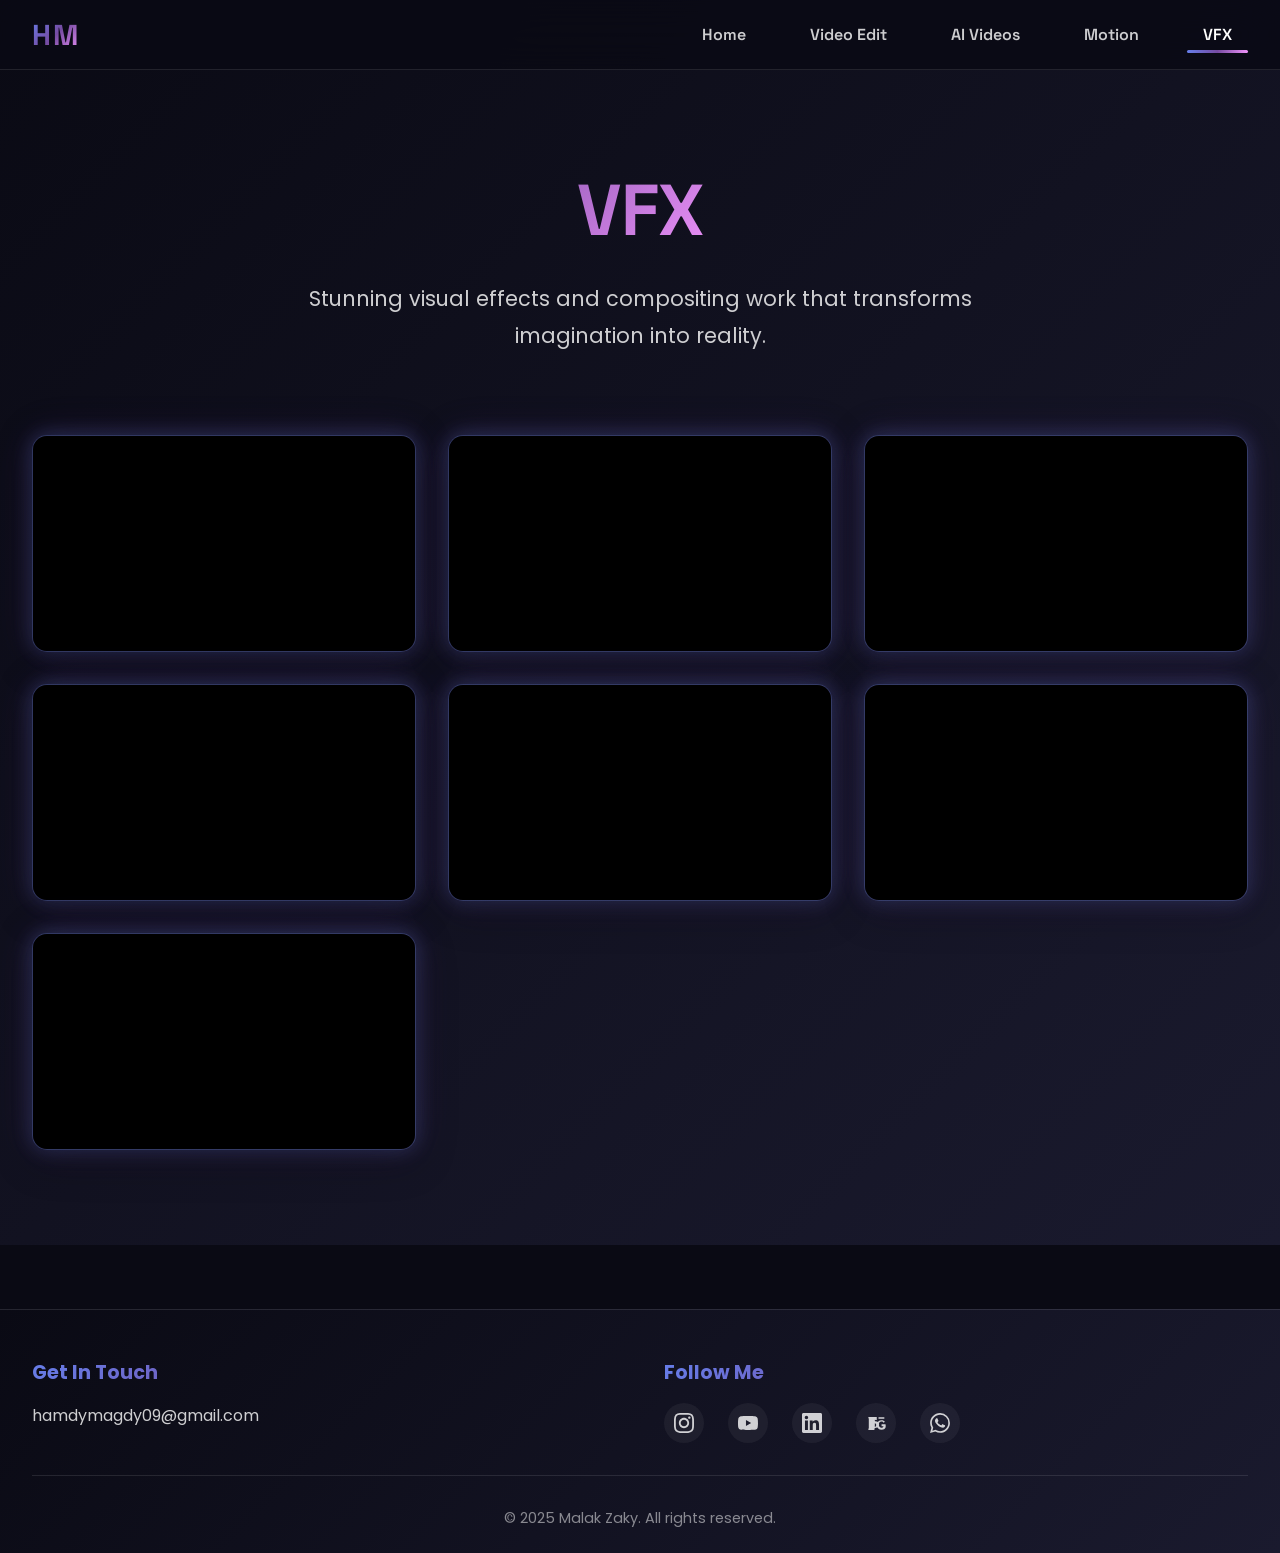
<file: vfx.html>
<!DOCTYPE html>
<html lang="en">
<head>
    <meta charset="UTF-8">
    <meta name="viewport" content="width=device-width, initial-scale=1.0">
    <title>VFX - Hamdy Magdy</title>
    <link rel="preconnect" href="https://fonts.googleapis.com">
    <link rel="preconnect" href="https://fonts.gstatic.com" crossorigin>
    <link href="https://fonts.googleapis.com/css2?family=Poppins:wght@400;600;700;800;900&family=Space+Grotesk:wght@400;600;700&display=swap" rel="stylesheet">
    <link rel="stylesheet" href="styles.css">
    <script>
        // ============================================
        // VIDEO LIST - Edit this array to change videos
        // ============================================
        // Just change the URLs below and the videos will update automatically!
        // Use embed format: https://www.youtube.com/embed/VIDEO_ID
        // You can also use watch URLs, shorts URLs, or youtu.be URLs - they'll be converted automatically!
        const videoList = [
            "https://www.youtube.com/embed/8N7_6dzXmf8",
            "https://www.youtube.com/shorts/ol3_i3ite0k",
            "https://www.youtube.com/shorts/GthE2y0S5Ig",
            "https://www.youtube.com/embed/UgebZUuJeSk",
            "https://www.youtube.com/shorts/QNvC4uDORZw",
            "https://www.youtube.com/shorts/rkyg12VnV-k",
            "https://www.youtube.com/shorts/0Mqt4i3vew8"
        ];
        
        // Function to convert any YouTube URL to embed format
        function convertToEmbedUrl(url) {
            // If already embed format, return as is
            if (url.includes('/embed/')) {
                return url.split('?')[0]; // Remove any query params
            }
            // Convert youtu.be to embed
            if (url.includes('youtu.be/')) {
                const videoId = url.split('youtu.be/')[1].split('?')[0].split('&')[0];
                return `https://www.youtube.com/embed/${videoId}`;
            }
            // Convert watch URL to embed
            if (url.includes('watch?v=')) {
                const videoId = url.split('watch?v=')[1].split('&')[0];
                return `https://www.youtube.com/embed/${videoId}`;
            }
            // Convert shorts URL to embed
            if (url.includes('/shorts/')) {
                const videoId = url.split('/shorts/')[1].split('?')[0];
                return `https://www.youtube.com/embed/${videoId}`;
            }
            return url;
        }
        
        // Generate videos when page loads
        document.addEventListener('DOMContentLoaded', function() {
            const videosGrid = document.querySelector('.videos-grid');
            if (videosGrid && videoList) {
                videosGrid.innerHTML = ''; // Clear existing videos
                videoList.forEach((videoUrl, index) => {
                    const embedUrl = convertToEmbedUrl(videoUrl);
                    const videoWrapper = document.createElement('div');
                    videoWrapper.className = 'video-wrapper';
                    videoWrapper.innerHTML = `
                        <div class="video-container">
                            <iframe
                                src="${embedUrl}"
                                title="VFX Video ${index + 1}"
                                frameborder="0"
                                allow="accelerometer; autoplay; clipboard-write; encrypted-media; gyroscope; picture-in-picture"
                                allowfullscreen
                                class="video-embed"
                            ></iframe>
                        </div>
                    `;
                    videosGrid.appendChild(videoWrapper);
                    // Add fade-in class with delay for animation
                    setTimeout(() => {
                        videoWrapper.classList.add('fade-in');
                    }, index * 100);
                });
            } else {
                console.error('Videos grid not found or videoList is undefined');
            }
        });
    </script>
</head>
<body>
    <nav class="navigation">
  <div class="nav-container">
    <a href="index.html" class="nav-logo"><span>HM</span></a>
    <ul class="nav-menu">
      <li><a href="index.html">
        <span class="glitch-text">Home</span>
        <div class="glitch-layers">
          <div class="glitch-layer layer-1">Home</div>
          <div class="glitch-layer layer-2">Home</div>
        </div>
        <div class="noise"></div>
        <div class="glitch-slice"></div>
      </a></li>
      <li><a href="video-edit.html">
        <span class="glitch-text">Video Edit</span>
        <div class="glitch-layers">
          <div class="glitch-layer layer-1">Video Edit</div>
          <div class="glitch-layer layer-2">Video Edit</div>
        </div>
        <div class="noise"></div>
        <div class="glitch-slice"></div>
      </a></li>
      <li><a href="ai-videos.html">
        <span class="glitch-text">AI Videos</span>
        <div class="glitch-layers">
          <div class="glitch-layer layer-1">AI Videos</div>
          <div class="glitch-layer layer-2">AI Videos</div>
        </div>
        <div class="noise"></div>
        <div class="glitch-slice"></div>
      </a></li>
      <li><a href="motion.html">
        <span class="glitch-text">Motion</span>
        <div class="glitch-layers">
          <div class="glitch-layer layer-1">Motion</div>
          <div class="glitch-layer layer-2">Motion</div>
        </div>
        <div class="noise"></div>
        <div class="glitch-slice"></div>
      </a></li>
      <li><a href="vfx.html" class="active">
        <span class="glitch-text">VFX</span>
        <div class="glitch-layers">
          <div class="glitch-layer layer-1">VFX</div>
          <div class="glitch-layer layer-2">VFX</div>
        </div>
        <div class="noise"></div>
        <div class="glitch-slice"></div>
      </a></li>
    </ul>
  </div>
</nav>

    
    <div class="portfolio-page">
        <section class="portfolio-header">
            <h1 class="portfolio-title">VFX</h1>
            <p class="portfolio-description">Stunning visual effects and compositing work that transforms imagination into reality.</p>
        </section>

        <section class="portfolio-videos">
            <div class="videos-grid">
                <!-- Videos will be generated automatically from the videoList array above -->
            </div>
        </section>
    </div>

    <footer class="footer">
  <div class="footer-container">
    <div class="footer-content">
      <div class="footer-section">
        <h3>Get In Touch</h3>
        <a href="mailto:hamdymagdy09@gmail.com" class="footer-email">hamdymagdy09@gmail.com</a>
      </div>
      <div class="footer-section">
        <h3>Follow Me</h3>
        <div class="social-links">
          <a href="https://www.instagram.com/hamdymagdymansour?igsh=OXRyZHI2bnFqM25z" target="_blank" rel="noopener noreferrer" class="social-link" aria-label="Instagram">
            <svg viewBox="0 0 24 24" fill="currentColor" xmlns="http://www.w3.org/2000/svg"><path d="M12 2.163c3.204 0 3.584.012 4.85.07 3.252.148 4.771 1.691 4.919 4.919.058 1.265.069 1.645.069 4.849 0 3.205-.012 3.584-.069 4.849-.149 3.225-1.664 4.771-4.919 4.919-1.266.058-1.644.07-4.85.07-3.204 0-3.584-.012-4.849-.07-3.26-.149-4.771-1.699-4.919-4.92-.058-1.265-.07-1.644-.07-4.849 0-3.204.013-3.583.07-4.849.149-3.227 1.664-4.771 4.919-4.919 1.266-.057 1.645-.069 4.849-.069zm0-2.163c-3.259 0-3.667.014-4.947.072-4.358.2-6.78 2.618-6.98 6.98-.059 1.281-.073 1.689-.073 4.948 0 3.259.014 3.668.072 4.948.2 4.358 2.618 6.78 6.98 6.98 1.281.058 1.689.072 4.948.072 3.259 0 3.668-.014 4.948-.072 4.354-.2 6.782-2.618 6.979-6.98.059-1.28.073-1.689.073-4.948 0-3.259-.014-3.667-.072-4.947-.196-4.354-2.617-6.78-6.979-6.98-1.281-.059-1.69-.073-4.949-.073zm0 5.838c-3.403 0-6.162 2.759-6.162 6.162s2.759 6.163 6.162 6.163 6.162-2.759 6.162-6.163c0-3.403-2.759-6.162-6.162-6.162zm0 10.162c-2.209 0-4-1.79-4-4 0-2.209 1.791-4 4-4s4 1.791 4 4c0 2.21-1.791 4-4 4zm6.406-11.845c-.796 0-1.441.645-1.441 1.44s.645 1.44 1.441 1.44c.795 0 1.439-.645 1.439-1.44s-.644-1.44-1.439-1.44z"/></svg>
          </a>
          <a href="https://youtube.com/@mrmusic8580?si=jBuGXBgCwowvGwkc" target="_blank" rel="noopener noreferrer" class="social-link" aria-label="Youtube">
            <svg viewBox="0 0 24 24" fill="currentColor" xmlns="http://www.w3.org/2000/svg"><path d="M23.498 6.186a3.016 3.016 0 0 0-2.122-2.136C19.505 3.545 12 3.545 12 3.545s-7.505 0-9.377.505A3.017 3.017 0 0 0 .502 6.186C0 8.07 0 12 0 12s0 3.93.502 5.814a3.016 3.016 0 0 0 2.122 2.136c1.871.505 9.376.505 9.376.505s7.505 0 9.377-.505a3.015 3.015 0 0 0 2.122-2.136C24 15.93 24 12 24 12s0-3.93-.502-5.814zM9.545 15.568V8.432L15.818 12l-6.273 3.568z"/></svg>
          </a>
          <a href="https://www.linkedin.com/in/hamdy-magdy-mansour-b18b36223?utm_source=share&utm_campaign=share_via&utm_content=profile&utm_medium=ios_app" target="_blank" rel="noopener noreferrer" class="social-link" aria-label="Linkedin">
            <svg viewBox="0 0 24 24" fill="currentColor" xmlns="http://www.w3.org/2000/svg"><path d="M20.447 20.452h-3.554v-5.569c0-1.328-.027-3.037-1.852-3.037-1.853 0-2.136 1.445-2.136 2.939v5.667H9.351V9h3.414v1.561h.046c.477-.9 1.637-1.85 3.37-1.85 3.601 0 4.267 2.37 4.267 5.455v6.286zM5.337 7.433c-1.144 0-2.063-.926-2.063-2.065 0-1.138.92-2.063 2.063-2.063 1.14 0 2.064.925 2.064 2.063 0 1.139-.925 2.065-2.064 2.065zm1.782 13.019H3.555V9h3.564v11.452zM22.225 0H1.771C.792 0 0 .774 0 1.729v20.542C0 23.227.792 24 1.771 24h20.451C23.2 24 24 23.227 24 22.271V1.729C24 .774 23.2 0 22.222 0h.003z"/></svg>
          </a>
          <a href="https://www.behance.net/HamdyMagdyMansour?isa0=1" target="_blank" rel="noopener noreferrer" class="social-link" aria-label="Behance">
            <svg viewBox="0 0 24 24" fill="currentColor" xmlns="http://www.w3.org/2000/svg"><path d="M22 7h-7v-2h7v2zm1.726 10c-.442 1.297-2.029 3-5.101 3-3.074 0-5.564-1.729-5.564-5.675 0-3.688 2.544-5.674 5.49-5.674 2.053 0 3.482.726 4.131 1.769l-1.556 1.264c-.52-.924-1.426-1.5-2.556-1.5-1.961 0-3.116 1.345-3.116 3.573 0 2.512 1.38 3.84 3.208 3.84 1.172 0 2.168-.734 2.397-1.8h-2.397v-2.188h4.763c.145.774.233 1.497.233 2.031 0 1.555-.47 2.746-1.884 3.557zM8.86 19.191c-1.577 0-2.873-.229-3.964-.614l.536-2.025c.99.382 2.13.617 3.185.617 2.128 0 3.662-1.01 3.662-2.786 0-1.458-1.214-2.345-2.432-2.345-.846 0-1.718.27-2.432.871l-.536-1.888c1.133-.747 2.64-1.214 4.125-1.214 2.8 0 4.738 1.177 4.738 3.99 0 2.896-2.624 4.203-5.277 4.203zm-6.105-14.26h5.283c.097 0 .186-.005.275.009.081-.014.158-.024.25-.024h4.341v3.505c-.693 0-1.585-.154-2.305-.24v9.754c0 .411-.169.765-.489 1.02v1.299h-7.245v-1.299c.315-.255.489-.609.489-1.02v-11.028c0-.411-.175-.765-.489-1.02v-1.299z"/></svg>
          </a>
          <a href="https://wa.link/g64643" target="_blank" rel="noopener noreferrer" class="social-link" aria-label="WhatsApp">
            <svg viewBox="0 0 24 24" fill="currentColor" xmlns="http://www.w3.org/2000/svg"><path d="M17.472 14.382c-.297-.149-1.758-.867-2.03-.967-.273-.099-.471-.148-.67.15-.197.297-.767.966-.94 1.164-.173.199-.347.223-.644.075-.297-.15-1.255-.463-2.39-1.475-.883-.788-1.48-1.761-1.653-2.059-.173-.297-.018-.458.13-.606.134-.133.298-.347.446-.52.149-.174.198-.298.298-.497.099-.198.05-.371-.025-.52-.075-.149-.669-1.612-.916-2.207-.242-.579-.487-.5-.669-.51-.173-.008-.371-.01-.57-.01-.198 0-.52.074-.792.372-.272.297-1.04 1.016-1.04 2.479 0 1.462 1.065 2.875 1.213 3.074.149.198 2.096 3.2 5.077 4.487.709.306 1.262.489 1.694.625.712.227 1.36.195 1.871.118.571-.085 1.758-.719 2.006-1.413.248-.694.248-1.289.173-1.413-.074-.124-.272-.198-.57-.347m-5.421 7.403h-.004a9.87 9.87 0 01-5.031-1.378l-.361-.214-3.741.982.998-3.648-.235-.374a9.86 9.86 0 01-1.51-5.26c.001-5.45 4.436-9.884 9.888-9.884 2.64 0 5.122 1.03 6.988 2.898a9.825 9.825 0 012.893 6.994c-.003 5.45-4.437 9.884-9.885 9.884m8.413-18.297A11.815 11.815 0 0012.05 0C5.495 0 .16 5.335.157 11.892c0 2.096.547 4.142 1.588 5.945L.057 24l6.305-1.654a11.882 11.882 0 005.683 1.448h.005c6.554 0 11.89-5.335 11.893-11.893a11.821 11.821 0 00-3.48-8.413Z"/></svg>
          </a>
        </div>
      </div>
    </div>
    <div class="footer-bottom"><p>&copy; 2025 <a href="https://malak001.github.io" target="_blank" rel="noopener noreferrer" style="color: rgba(255, 255, 255, 0.5); text-decoration: none; transition: color 0.3s ease;">Malak Zaky</a>. All rights reserved.</p></div>
  </div>
</footer>

    <script src="script.js"></script>
</body>
</html>
</file>
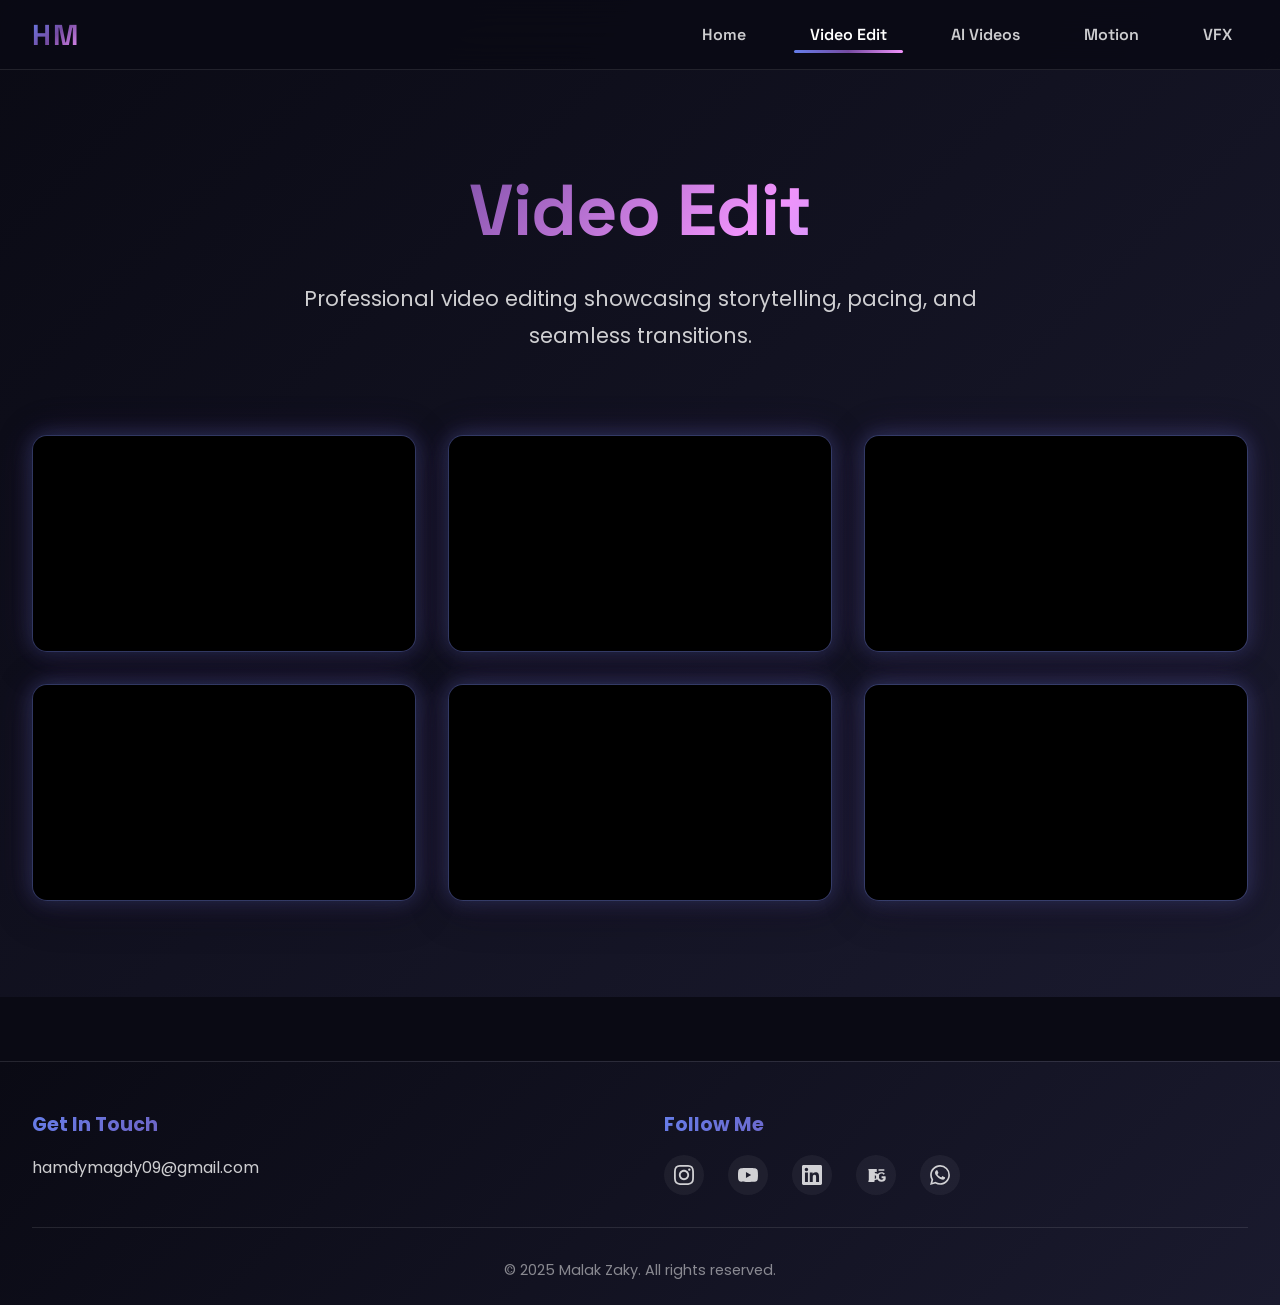
<file: video-edit.html>
<!DOCTYPE html>
<html lang="en">
<head>
    <meta charset="UTF-8">
    <meta name="viewport" content="width=device-width, initial-scale=1.0">
    <title>Video Edit - Hamdy Magdy</title>
    <link rel="preconnect" href="https://fonts.googleapis.com">
    <link rel="preconnect" href="https://fonts.gstatic.com" crossorigin>
    <link href="https://fonts.googleapis.com/css2?family=Poppins:wght@400;600;700;800;900&family=Space+Grotesk:wght@400;600;700&display=swap" rel="stylesheet">
    <link rel="stylesheet" href="styles.css">
</head>
<body>
    <nav class="navigation">
  <div class="nav-container">
    <a href="index.html" class="nav-logo"><span>HM</span></a>
    <ul class="nav-menu">
      <li><a href="index.html">
        <span class="glitch-text">Home</span>
        <div class="glitch-layers">
          <div class="glitch-layer layer-1">Home</div>
          <div class="glitch-layer layer-2">Home</div>
        </div>
        <div class="noise"></div>
        <div class="glitch-slice"></div>
      </a></li>
      <li><a href="video-edit.html" class="active">
        <span class="glitch-text">Video Edit</span>
        <div class="glitch-layers">
          <div class="glitch-layer layer-1">Video Edit</div>
          <div class="glitch-layer layer-2">Video Edit</div>
        </div>
        <div class="noise"></div>
        <div class="glitch-slice"></div>
      </a></li>
      <li><a href="ai-videos.html">
        <span class="glitch-text">AI Videos</span>
        <div class="glitch-layers">
          <div class="glitch-layer layer-1">AI Videos</div>
          <div class="glitch-layer layer-2">AI Videos</div>
        </div>
        <div class="noise"></div>
        <div class="glitch-slice"></div>
      </a></li>
      <li><a href="motion.html">
        <span class="glitch-text">Motion</span>
        <div class="glitch-layers">
          <div class="glitch-layer layer-1">Motion</div>
          <div class="glitch-layer layer-2">Motion</div>
        </div>
        <div class="noise"></div>
        <div class="glitch-slice"></div>
      </a></li>
      <li><a href="vfx.html">
        <span class="glitch-text">VFX</span>
        <div class="glitch-layers">
          <div class="glitch-layer layer-1">VFX</div>
          <div class="glitch-layer layer-2">VFX</div>
        </div>
        <div class="noise"></div>
        <div class="glitch-slice"></div>
      </a></li>
    </ul>
  </div>
</nav>

    
    <div class="portfolio-page">
        <section class="portfolio-header">
            <h1 class="portfolio-title">Video Edit</h1>
            <p class="portfolio-description">Professional video editing showcasing storytelling, pacing, and seamless transitions.</p>
        </section>

        <section class="portfolio-videos">
            <div class="videos-grid">
                <!-- Videos will be generated automatically from the videoList array above -->
            </div>
        </section>
    </div>

    <footer class="footer">
  <div class="footer-container">
    <div class="footer-content">
      <div class="footer-section">
        <h3>Get In Touch</h3>
        <a href="mailto:hamdymagdy09@gmail.com" class="footer-email">hamdymagdy09@gmail.com</a>
      </div>
      <div class="footer-section">
        <h3>Follow Me</h3>
        <div class="social-links">
          <a href="https://www.instagram.com/hamdymagdymansour?igsh=OXRyZHI2bnFqM25z" target="_blank" rel="noopener noreferrer" class="social-link" aria-label="Instagram">
            <svg viewBox="0 0 24 24" fill="currentColor" xmlns="http://www.w3.org/2000/svg"><path d="M12 2.163c3.204 0 3.584.012 4.85.07 3.252.148 4.771 1.691 4.919 4.919.058 1.265.069 1.645.069 4.849 0 3.205-.012 3.584-.069 4.849-.149 3.225-1.664 4.771-4.919 4.919-1.266.058-1.644.07-4.85.07-3.204 0-3.584-.012-4.849-.07-3.26-.149-4.771-1.699-4.919-4.92-.058-1.265-.07-1.644-.07-4.849 0-3.204.013-3.583.07-4.849.149-3.227 1.664-4.771 4.919-4.919 1.266-.057 1.645-.069 4.849-.069zm0-2.163c-3.259 0-3.667.014-4.947.072-4.358.2-6.78 2.618-6.98 6.98-.059 1.281-.073 1.689-.073 4.948 0 3.259.014 3.668.072 4.948.2 4.358 2.618 6.78 6.98 6.98 1.281.058 1.689.072 4.948.072 3.259 0 3.668-.014 4.948-.072 4.354-.2 6.782-2.618 6.979-6.98.059-1.28.073-1.689.073-4.948 0-3.259-.014-3.667-.072-4.947-.196-4.354-2.617-6.78-6.979-6.98-1.281-.059-1.69-.073-4.949-.073zm0 5.838c-3.403 0-6.162 2.759-6.162 6.162s2.759 6.163 6.162 6.163 6.162-2.759 6.162-6.163c0-3.403-2.759-6.162-6.162-6.162zm0 10.162c-2.209 0-4-1.79-4-4 0-2.209 1.791-4 4-4s4 1.791 4 4c0 2.21-1.791 4-4 4zm6.406-11.845c-.796 0-1.441.645-1.441 1.44s.645 1.44 1.441 1.44c.795 0 1.439-.645 1.439-1.44s-.644-1.44-1.439-1.44z"/></svg>
          </a>
          <a href="https://youtube.com/@mrmusic8580?si=jBuGXBgCwowvGwkc" target="_blank" rel="noopener noreferrer" class="social-link" aria-label="Youtube">
            <svg viewBox="0 0 24 24" fill="currentColor" xmlns="http://www.w3.org/2000/svg"><path d="M23.498 6.186a3.016 3.016 0 0 0-2.122-2.136C19.505 3.545 12 3.545 12 3.545s-7.505 0-9.377.505A3.017 3.017 0 0 0 .502 6.186C0 8.07 0 12 0 12s0 3.93.502 5.814a3.016 3.016 0 0 0 2.122 2.136c1.871.505 9.376.505 9.376.505s7.505 0 9.377-.505a3.015 3.015 0 0 0 2.122-2.136C24 15.93 24 12 24 12s0-3.93-.502-5.814zM9.545 15.568V8.432L15.818 12l-6.273 3.568z"/></svg>
          </a>
          <a href="https://www.linkedin.com/in/hamdy-magdy-mansour-b18b36223?utm_source=share&utm_campaign=share_via&utm_content=profile&utm_medium=ios_app" target="_blank" rel="noopener noreferrer" class="social-link" aria-label="Linkedin">
            <svg viewBox="0 0 24 24" fill="currentColor" xmlns="http://www.w3.org/2000/svg"><path d="M20.447 20.452h-3.554v-5.569c0-1.328-.027-3.037-1.852-3.037-1.853 0-2.136 1.445-2.136 2.939v5.667H9.351V9h3.414v1.561h.046c.477-.9 1.637-1.85 3.37-1.85 3.601 0 4.267 2.37 4.267 5.455v6.286zM5.337 7.433c-1.144 0-2.063-.926-2.063-2.065 0-1.138.92-2.063 2.063-2.063 1.14 0 2.064.925 2.064 2.063 0 1.139-.925 2.065-2.064 2.065zm1.782 13.019H3.555V9h3.564v11.452zM22.225 0H1.771C.792 0 0 .774 0 1.729v20.542C0 23.227.792 24 1.771 24h20.451C23.2 24 24 23.227 24 22.271V1.729C24 .774 23.2 0 22.222 0h.003z"/></svg>
          </a>
          <a href="https://www.behance.net/HamdyMagdyMansour?isa0=1" target="_blank" rel="noopener noreferrer" class="social-link" aria-label="Behance">
            <svg viewBox="0 0 24 24" fill="currentColor" xmlns="http://www.w3.org/2000/svg"><path d="M22 7h-7v-2h7v2zm1.726 10c-.442 1.297-2.029 3-5.101 3-3.074 0-5.564-1.729-5.564-5.675 0-3.688 2.544-5.674 5.49-5.674 2.053 0 3.482.726 4.131 1.769l-1.556 1.264c-.52-.924-1.426-1.5-2.556-1.5-1.961 0-3.116 1.345-3.116 3.573 0 2.512 1.38 3.84 3.208 3.84 1.172 0 2.168-.734 2.397-1.8h-2.397v-2.188h4.763c.145.774.233 1.497.233 2.031 0 1.555-.47 2.746-1.884 3.557zM8.86 19.191c-1.577 0-2.873-.229-3.964-.614l.536-2.025c.99.382 2.13.617 3.185.617 2.128 0 3.662-1.01 3.662-2.786 0-1.458-1.214-2.345-2.432-2.345-.846 0-1.718.27-2.432.871l-.536-1.888c1.133-.747 2.64-1.214 4.125-1.214 2.8 0 4.738 1.177 4.738 3.99 0 2.896-2.624 4.203-5.277 4.203zm-6.105-14.26h5.283c.097 0 .186-.005.275.009.081-.014.158-.024.25-.024h4.341v3.505c-.693 0-1.585-.154-2.305-.24v9.754c0 .411-.169.765-.489 1.02v1.299h-7.245v-1.299c.315-.255.489-.609.489-1.02v-11.028c0-.411-.175-.765-.489-1.02v-1.299z"/></svg>
          </a>
          <a href="https://wa.link/g64643" target="_blank" rel="noopener noreferrer" class="social-link" aria-label="WhatsApp">
            <svg viewBox="0 0 24 24" fill="currentColor" xmlns="http://www.w3.org/2000/svg"><path d="M17.472 14.382c-.297-.149-1.758-.867-2.03-.967-.273-.099-.471-.148-.67.15-.197.297-.767.966-.94 1.164-.173.199-.347.223-.644.075-.297-.15-1.255-.463-2.39-1.475-.883-.788-1.48-1.761-1.653-2.059-.173-.297-.018-.458.13-.606.134-.133.298-.347.446-.52.149-.174.198-.298.298-.497.099-.198.05-.371-.025-.52-.075-.149-.669-1.612-.916-2.207-.242-.579-.487-.5-.669-.51-.173-.008-.371-.01-.57-.01-.198 0-.52.074-.792.372-.272.297-1.04 1.016-1.04 2.479 0 1.462 1.065 2.875 1.213 3.074.149.198 2.096 3.2 5.077 4.487.709.306 1.262.489 1.694.625.712.227 1.36.195 1.871.118.571-.085 1.758-.719 2.006-1.413.248-.694.248-1.289.173-1.413-.074-.124-.272-.198-.57-.347m-5.421 7.403h-.004a9.87 9.87 0 01-5.031-1.378l-.361-.214-3.741.982.998-3.648-.235-.374a9.86 9.86 0 01-1.51-5.26c.001-5.45 4.436-9.884 9.888-9.884 2.64 0 5.122 1.03 6.988 2.898a9.825 9.825 0 012.893 6.994c-.003 5.45-4.437 9.884-9.885 9.884m8.413-18.297A11.815 11.815 0 0012.05 0C5.495 0 .16 5.335.157 11.892c0 2.096.547 4.142 1.588 5.945L.057 24l6.305-1.654a11.882 11.882 0 005.683 1.448h.005c6.554 0 11.89-5.335 11.893-11.893a11.821 11.821 0 00-3.48-8.413Z"/></svg>
          </a>
        </div>
      </div>
    </div>
    <div class="footer-bottom"><p>&copy; 2025 <a href="https://malak001.github.io" target="_blank" rel="noopener noreferrer" style="color: rgba(255, 255, 255, 0.5); text-decoration: none; transition: color 0.3s ease;">Malak Zaky</a>. All rights reserved.</p></div>
  </div>
</footer>

    <script src="script.js"></script>
    <script>
        // ============================================
        // VIDEO LIST - Edit this array to change videos
        // ============================================
        // Just change the URLs below and the videos will update automatically!
        // Use embed format: https://www.youtube.com/embed/VIDEO_ID
        const videoList = [
            "https://www.youtube.com/shorts/SCbo0nxGrNQ",
            "https://www.youtube.com/shorts/MaSbSMq0gvo",
            "https://www.youtube.com/embed/mq-xFp6ssgU",
            "https://youtube.com/shorts/aby0maz8GQU?si=qVTcVXwhTMImTOzO",
            "https://www.youtube.com/shorts/ikk1xcpS_a4",
            "https://www.youtube.com/watch?v=cyc5Lyy5cAI"
        ];
        
        // Function to convert any YouTube URL to embed format
        function convertToEmbedUrl(url) {
            // If already embed format, return as is
            if (url.includes('/embed/')) {
                return url.split('?')[0]; // Remove any query params
            }
            // Convert youtu.be to embed
            if (url.includes('youtu.be/')) {
                const videoId = url.split('youtu.be/')[1].split('?')[0].split('&')[0];
                return `https://www.youtube.com/embed/${videoId}`;
            }
            // Convert watch URL to embed
            if (url.includes('watch?v=')) {
                const videoId = url.split('watch?v=')[1].split('&')[0];
                return `https://www.youtube.com/embed/${videoId}`;
            }
            // Convert shorts URL to embed
            if (url.includes('/shorts/')) {
                const videoId = url.split('/shorts/')[1].split('?')[0];
                return `https://www.youtube.com/embed/${videoId}`;
            }
            return url;
        }
        
        // Generate videos when page loads
        document.addEventListener('DOMContentLoaded', function() {
            const videosGrid = document.querySelector('.videos-grid');
            if (videosGrid && videoList) {
                videosGrid.innerHTML = ''; // Clear existing videos
                videoList.forEach((videoUrl, index) => {
                    const embedUrl = convertToEmbedUrl(videoUrl);
                    const videoWrapper = document.createElement('div');
                    videoWrapper.className = 'video-wrapper';
                    videoWrapper.innerHTML = `
                        <div class="video-container">
                            <iframe
                                src="${embedUrl}"
                                title="Video Edit Video ${index + 1}"
                                frameborder="0"
                                allow="accelerometer; autoplay; clipboard-write; encrypted-media; gyroscope; picture-in-picture"
                                allowfullscreen
                                class="video-embed"
                            ></iframe>
                        </div>
                    `;
                    videosGrid.appendChild(videoWrapper);
                    // Add fade-in class with delay for animation
                    setTimeout(() => {
                        videoWrapper.classList.add('fade-in');
                    }, index * 100);
                });
            } else {
                console.error('Videos grid not found or videoList is undefined');
            }
        });
    </script>
</body>
</html>
</file>
<file: styles.css>
* {
  margin: 0;
  padding: 0;
  box-sizing: border-box;
}

:root {
  --primary-gradient: linear-gradient(135deg, #667eea 0%, #764ba2 50%, #f093fb 100%);
  --bg-dark: #0a0a14;
  --bg-darker: #1a1a2e;
}

html {
  scroll-behavior: smooth;
}

body {
  font-family: 'Poppins', -apple-system, BlinkMacSystemFont, 'Segoe UI', 'Roboto', 'Oxygen',
    'Ubuntu', 'Cantarell', 'Fira Sans', 'Droid Sans', 'Helvetica Neue',
    sans-serif;
  -webkit-font-smoothing: antialiased;
  -moz-osx-font-smoothing: grayscale;
  background: var(--bg-dark);
  color: #fff;
  overflow-x: hidden;
}

/* Custom Scrollbar */
::-webkit-scrollbar {
  width: 10px;
}

::-webkit-scrollbar-track {
  background: var(--bg-dark);
}

::-webkit-scrollbar-thumb {
  background: linear-gradient(135deg, #667eea 0%, #764ba2 100%);
  border-radius: 5px;
}

::-webkit-scrollbar-thumb:hover {
  background: linear-gradient(135deg, #764ba2 0%, #f093fb 100%);
}

.navigation {
  position: fixed;
  top: 0;
  left: 0;
  right: 0;
  z-index: 1000;
  background: rgba(10, 10, 20, 0.85);
  backdrop-filter: blur(20px);
  border-bottom: 1px solid rgba(255, 255, 255, 0.1);
  padding: 1rem 0;
  transition: all 0.3s ease;
}

.nav-container {
  max-width: 1400px;
  margin: 0 auto;
  padding: 0 2rem;
  display: flex;
  justify-content: space-between;
  align-items: center;
}

.nav-logo {
  font-size: 1.8rem;
  font-weight: 900;
  background: linear-gradient(135deg, #667eea 0%, #764ba2 50%, #f093fb 100%);
  -webkit-background-clip: text;
  -webkit-text-fill-color: transparent;
  background-clip: text;
  text-decoration: none;
  font-family: 'Space Grotesk', sans-serif;
  letter-spacing: 2px;
  transition: transform 0.3s ease;
}

.nav-logo:hover {
  transform: scale(1.1);
}

.nav-logo span {
  display: inline-block;
}

.nav-menu {
  display: flex;
  list-style: none;
  gap: 2rem;
  margin: 0;
  padding: 0;
}

.nav-menu li {
  list-style: none;
}

.nav-menu a {
  position: relative;
  text-decoration: none;
  color: rgba(255, 255, 255, 0.8);
  font-weight: 600;
  font-size: 1rem;
  transition: all 0.3s ease;
  padding: 0.5rem 1rem;
  display: block;
  font-family: 'Space Grotesk', 'Poppins', sans-serif;
}

.nav-menu a:hover {
  color: #fff;
}

.nav-menu a.active {
  color: #fff;
}

.nav-menu a.active::after {
  content: '';
  position: absolute;
  bottom: 0;
  left: 0;
  right: 0;
  height: 3px;
  background: linear-gradient(90deg, #667eea 0%, #764ba2 50%, #f093fb 100%);
  border-radius: 2px;
}

/* Glitch effect for all nav items */
.nav-menu li a {
  position: relative;
  padding: 0.5rem 1rem;
  border-radius: 0;
  transition: all 0.3s ease;
  background: transparent;
  color: rgba(255, 255, 255, 0.8);
  border: none;
  font-weight: 600;
  text-transform: none;
  letter-spacing: 0;
  font-size: 1rem;
  text-shadow: none;
}

.nav-menu li a .glitch-text {
  position: relative;
  display: inline-block;
  z-index: 1;
  font-family: 'Space Grotesk', 'Poppins', sans-serif;
  font-weight: 600;
  text-transform: none;
  letter-spacing: 0;
}

.nav-menu li a .glitch-layers {
  position: absolute;
  top: 0;
  left: 0;
  width: 100%;
  height: 100%;
  pointer-events: none;
}

.nav-menu li a .glitch-layer {
  position: absolute;
  top: 50%;
  left: 50%;
  transform: translate(-50%, -50%);
  background: transparent;
  border-radius: 0;
  font-size: 1rem;
  font-weight: 600;
  font-family: 'Space Grotesk', 'Poppins', sans-serif;
  text-transform: none;
  letter-spacing: 0;
  padding: 0.5rem 1rem;
  white-space: nowrap;
  opacity: 0;
  transition: all 0.15s ease;
  text-shadow: none;
  color: rgba(255, 255, 255, 0.8);
}

.nav-menu li a .layer-1 {
  color: #0ff;
}

.nav-menu li a .layer-2 {
  color: #f0f;
}

.nav-menu li:hover a {
  animation: buttonGlitch 0.3s steps(2) infinite;
  color: #fff;
}

.nav-menu li:hover a .layer-1 {
  opacity: 1;
  animation: glitchLayer1 0.4s steps(2) infinite;
}

.nav-menu li:hover a .layer-2 {
  opacity: 1;
  animation: glitchLayer2 0.4s steps(2) infinite;
}

.nav-menu li a .noise {
  position: absolute;
  top: -50%;
  left: -50%;
  width: 200%;
  height: 200%;
  background: repeating-radial-gradient(
    circle at 50% 50%,
    transparent 0,
    rgba(255, 255, 255, 0.05) 1px,
    transparent 2px
  );
  pointer-events: none;
  opacity: 0;
  transition: opacity 0.3s;
  animation: noise 0.2s steps(2) infinite;
  border-radius: 0;
}

.nav-menu li:hover a .noise {
  opacity: 1;
}

.nav-menu li a .glitch-slice {
  position: absolute;
  width: 120%;
  height: 3px;
  background: rgba(255, 255, 255, 0.8);
  opacity: 0;
  animation: slice 3s linear infinite;
  border-radius: 0;
  left: -10%;
}

@keyframes navGlitch {
  0% {
    transform: translate(0);
  }
  25% {
    transform: translate(-2px, 1px);
  }
  50% {
    transform: translate(2px, -1px);
  }
  75% {
    transform: translate(-3px, -1px);
  }
  100% {
    transform: translate(0);
  }
}

@keyframes navGlitchLayer1 {
  0% {
    transform: translate(-50%, -50%) translate(-4px, -2px) skew(-2deg);
    clip-path: polygon(0 20%, 100% 20%, 100% 50%, 0 50%);
  }
  25% {
    transform: translate(-50%, -50%) translate(4px, 2px) skew(2deg);
    clip-path: polygon(0 30%, 100% 30%, 100% 60%, 0 60%);
  }
  50% {
    transform: translate(-50%, -50%) translate(-3px, 1px) skew(-1deg);
    clip-path: polygon(0 10%, 100% 10%, 100% 40%, 0 40%);
  }
  75% {
    transform: translate(-50%, -50%) translate(3px, -1px) skew(1deg);
    clip-path: polygon(0 40%, 100% 40%, 100% 70%, 0 70%);
  }
  100% {
    transform: translate(-50%, -50%) translate(-4px, -2px) skew(-2deg);
    clip-path: polygon(0 20%, 100% 20%, 100% 50%, 0 50%);
  }
}

@keyframes navGlitchLayer2 {
  0% {
    transform: translate(-50%, -50%) translate(4px, 2px) skew(2deg);
    clip-path: polygon(0 50%, 100% 50%, 100% 80%, 0 80%);
  }
  25% {
    transform: translate(-50%, -50%) translate(-4px, -2px) skew(-2deg);
    clip-path: polygon(0 60%, 100% 60%, 100% 90%, 0 90%);
  }
  50% {
    transform: translate(-50%, -50%) translate(3px, -1px) skew(1deg);
    clip-path: polygon(0 40%, 100% 40%, 100% 70%, 0 70%);
  }
  75% {
    transform: translate(-50%, -50%) translate(-3px, 1px) skew(-1deg);
    clip-path: polygon(0 70%, 100% 70%, 100% 100%, 0 100%);
  }
  100% {
    transform: translate(-50%, -50%) translate(4px, 2px) skew(2deg);
    clip-path: polygon(0 50%, 100% 50%, 100% 80%, 0 80%);
  }
}

/* الصفحه الرئيسيه */

.home-page {
  min-height: 100vh;
  padding-top: 80px;
}

.hero-section {
  min-height: 70vh;
  display: flex;
  align-items: center;
  justify-content: center;
  background: linear-gradient(135deg, #0a0a14 0%, #1a1a2e 50%, #16213e 100%);
  position: relative;
  overflow: hidden;
}

.floating-circles {
  position: absolute;
  top: 0;
  left: 0;
  width: 100%;
  height: 100%;
  z-index: 0;
  pointer-events: none;
}

.circle {
  position: absolute;
  border-radius: 50%;
  /* White ring using border with black interior */
  background: transparent;
  border: 4px solid rgba(255, 255, 255, 1);
  box-shadow: 
    0 0 20px rgba(255, 255, 255, 0.8),
    0 0 40px rgba(255, 255, 255, 0.6),
    0 0 60px rgba(255, 255, 255, 0.5),
    0 0 80px rgba(255, 255, 255, 0.4),
    0 0 100px rgba(255, 255, 255, 0.3);
  filter: blur(5px) drop-shadow(0 0 15px rgba(255, 255, 255, 0.8));  /*هنا تقدر تغير البلور  */
  opacity: 0.95;
  transform: scale(1, 1.1);
}

/* Black interior void */
.circle::before {
  content: '';
  position: absolute;
  top: 50%;
  left: 50%;
  transform: translate(-50%, -50%);
  width: calc(100% - 8px);
  height: calc(100% - 8px);
  border-radius: 50%;
  background: rgba(0, 0, 0, 1);
  z-index: -1;
}

.circle-1 {
  width: 80px;
  height: 80px;
  top: 10%;
  left: 10%;
  animation: float1 15s ease-in-out infinite;
  border-width: 4px;
}

.circle-2 {
  width: 120px;
  height: 120px;
  top: 20%;
  right: 15%;
  animation: float2 20s ease-in-out infinite;
  border-width: 5px;
}

.circle-3 {
  width: 60px;
  height: 60px;
  bottom: 20%;
  left: 20%;
  animation: float3 18s ease-in-out infinite;
  border-width: 3px;
}

.circle-4 {
  width: 100px;
  height: 100px;
  top: 50%;
  left: 5%;
  animation: float4 22s ease-in-out infinite;
  border-width: 4px;
}

.circle-5 {
  width: 70px;
  height: 70px;
  bottom: 15%;
  right: 25%;
  animation: float5 16s ease-in-out infinite;
  border-width: 3px;
}

.circle-6 {
  width: 90px;
  height: 90px;
  top: 30%;
  left: 50%;
  animation: float6 19s ease-in-out infinite;
  border-width: 4px;
}

.circle-7 {
  width: 50px;
  height: 50px;
  bottom: 30%;
  right: 10%;
  animation: float7 17s ease-in-out infinite;
  border-width: 2px;
}

.circle-8 {
  width: 110px;
  height: 110px;
  top: 60%;
  right: 40%;
  animation: float8 21s ease-in-out infinite;
  border-width: 5px;
}

/* Lens flare effects for rings */
.ring-lens-flare {
  position: absolute;
  border-radius: 50%;
  pointer-events: none;
  opacity: 0.8;
}

.ring-lens-flare.flare-1 {
  width: 8px;
  height: 8px;
  top: 10%;
  left: 10%;
  background: radial-gradient(circle, 
    rgba(255, 255, 255, 1) 0%,
    rgba(255, 255, 255, 0.8) 30%,
    transparent 70%);
  box-shadow: 
    0 0 10px rgba(255, 255, 255, 1),
    0 0 20px rgba(255, 255, 255, 0.8),
    0 0 30px rgba(255, 255, 255, 0.6);
  animation: flarePulse 3s ease-in-out infinite;
}

.ring-lens-flare.flare-2 {
  width: 8px;
  height: 8px;
  bottom: 10%;
  right: 10%;
  background: radial-gradient(circle, 
    rgba(255, 255, 255, 1) 0%,
    rgba(255, 255, 255, 0.8) 30%,
    transparent 70%);
  box-shadow: 
    0 0 10px rgba(255, 255, 255, 1),
    0 0 20px rgba(255, 255, 255, 0.8),
    0 0 30px rgba(255, 255, 255, 0.6);
  animation: flarePulse 3s ease-in-out infinite 1.5s;
}

@keyframes flarePulse {
  0%, 100% {
    opacity: 0.8;
    transform: scale(1);
  }
  50% {
    opacity: 1;
    transform: scale(1.3);
  }
}

/* Sparkling particles around rings - hidden */
.particles {
  display: none;
}

@keyframes float1 {
  0%, 100% {
    transform: translate(0, 0) scale(1, 1.1);
  }
  25% {
    transform: translate(50px, -30px) scale(1.1, 1.2);
  }
  50% {
    transform: translate(-30px, 40px) scale(0.9, 1.0);
  }
  75% {
    transform: translate(40px, 20px) scale(1.05, 1.15);
  }
}

@keyframes float2 {
  0%, 100% {
    transform: translate(0, 0) scale(1, 1.1);
  }
  33% {
    transform: translate(-60px, 50px) scale(1.15, 1.25);
  }
  66% {
    transform: translate(40px, -40px) scale(0.85, 0.95);
  }
}

@keyframes float3 {
  0%, 100% {
    transform: translate(0, 0) scale(1, 1.1);
  }
  25% {
    transform: translate(70px, -50px) scale(1.2, 1.3);
  }
  50% {
    transform: translate(-50px, 30px) scale(0.8, 0.9);
  }
  75% {
    transform: translate(30px, 60px) scale(1.1, 1.2);
  }
}

@keyframes float4 {
  0%, 100% {
    transform: translate(0, 0) scale(1, 1.1);
  }
  20% {
    transform: translate(80px, 40px) scale(1.1, 1.2);
  }
  40% {
    transform: translate(-40px, -60px) scale(0.9, 1.0);
  }
  60% {
    transform: translate(60px, -30px) scale(1.05, 1.15);
  }
  80% {
    transform: translate(-20px, 50px) scale(0.95, 1.05);
  }
}

@keyframes float5 {
  0%, 100% {
    transform: translate(0, 0) scale(1, 1.1);
  }
  30% {
    transform: translate(-70px, 50px) scale(1.15, 1.25);
  }
  60% {
    transform: translate(50px, -40px) scale(0.85, 0.95);
  }
}

@keyframes float6 {
  0%, 100% {
    transform: translate(0, 0) scale(1, 1.1);
  }
  25% {
    transform: translate(-50px, -60px) scale(1.2, 1.3);
  }
  50% {
    transform: translate(60px, 40px) scale(0.8, 0.9);
  }
  75% {
    transform: translate(-30px, 50px) scale(1.1, 1.2);
  }
}

@keyframes float7 {
  0%, 100% {
    transform: translate(0, 0) scale(1, 1.1);
  }
  33% {
    transform: translate(60px, -70px) scale(1.25, 1.35);
  }
  66% {
    transform: translate(-40px, 50px) scale(0.75, 0.85);
  }
}

@keyframes float8 {
  0%, 100% {
    transform: translate(0, 0) scale(1, 1.1);
  }
  20% {
    transform: translate(-80px, -50px) scale(1.1, 1.2);
  }
  40% {
    transform: translate(50px, 60px) scale(0.9, 1.0);
  }
  60% {
    transform: translate(-30px, -40px) scale(1.05, 1.15);
  }
  80% {
    transform: translate(40px, -20px) scale(0.95, 1.05);
  }
}


.hero-content {
  text-align: center;
  z-index: 1;
  position: relative;
  max-width: 900px;
  padding: 2rem;
  opacity: 0;
  transform: translateY(30px);
  animation: fadeInUp 0.8s ease forwards;
}

@keyframes fadeInUp {
  to {
    opacity: 1;
    transform: translateY(0);
  }
}

.hero-name {
  font-size: clamp(3rem, 8vw, 6rem);
  font-weight: 900;
  background: linear-gradient(135deg, #667eea 0%, #764ba2 30%, #f093fb 60%, #4facfe 100%);
  -webkit-background-clip: text;
  -webkit-text-fill-color: transparent;
  background-clip: text;
  margin-bottom: 1rem;
  font-family: 'Space Grotesk', sans-serif;
  letter-spacing: -2px;
  line-height: 1.1;
  animation: fadeInUp 0.8s ease 0.2s forwards;
  opacity: 0;
}

.hero-title {
  font-size: clamp(1.2rem, 3vw, 2rem);
  color: rgba(255, 255, 255, 0.9);
  font-weight: 600;
  margin-bottom: 2rem;
  font-family: 'Poppins', sans-serif;
  animation: fadeInUp 0.8s ease 0.4s forwards;
  opacity: 0;
}

.hero-intro {
  font-size: clamp(1rem, 2vw, 1.3rem);
  color: rgba(255, 255, 255, 0.7);
  line-height: 1.8;
  max-width: 700px;
  margin: 0 auto;
  font-family: 'Poppins', sans-serif;
  animation: fadeInUp 0.8s ease 0.6s forwards;
  opacity: 0;
}

.portfolio-cards-section {
  padding: 6rem 2rem;
  background: linear-gradient(180deg, #0a0a14 0%, #1a1a2e 100%);
}

.cards-container {
  max-width: 1400px;
  margin: 0 auto;
  display: grid;
  grid-template-columns: repeat(auto-fit, minmax(280px, 1fr));
  gap: 2rem;
  padding: 2rem 0;
}

.portfolio-card {
  position: relative;
  height: 300px;
  border-radius: 20px;
  overflow: hidden;
  text-decoration: none;
  display: block;
  box-shadow: 0 10px 40px rgba(0, 0, 0, 0.3);
  transition: all 0.3s ease;
  opacity: 0;
  transform: scale(0.8);
  background-size: cover;
  background-position: center;
  background-repeat: no-repeat;
}

.portfolio-card.fade-in {
  animation: fadeInScale 0.6s ease forwards;
}

@keyframes fadeInScale {
  to {
    opacity: 1;
    transform: scale(1);
  }
}

.portfolio-card:hover {
  box-shadow: 0 20px 60px rgba(0, 0, 0, 0.5);
  transform: scale(1.05) translateY(-10px);
}

.card-content {
  position: relative;
  z-index: 2;
  height: 100%;
  display: flex;
  flex-direction: column;
  justify-content: space-between;
  padding: 2rem;
  color: #fff;
}

.card-title {
  font-size: 2.5rem;
  font-weight: 800;
  margin: 0;
  font-family: 'Space Grotesk', sans-serif;
  text-shadow: 0 2px 10px rgba(0, 0, 0, 0.3);
}

.card-arrow {
  font-size: 3rem;
  font-weight: 300;
  opacity: 0.9;
  transition: transform 0.3s ease;
}

.portfolio-card:hover .card-arrow {
  transform: translateX(10px);
}

.card-overlay {
  position: absolute;
  top: 0;
  left: 0;
  right: 0;
  bottom: 0;
  background: rgba(0, 0, 0, 0.2);
  z-index: 1;
  transition: background 0.3s ease;
}

.portfolio-card:hover .card-overlay {
  background: rgba(0, 0, 0, 0.1);
}

/* ============================================
   PORTFOLIO PAGES
   ============================================ */

.portfolio-page {
  min-height: 100vh;
  padding-top: 100px;
  background: linear-gradient(135deg, #0a0a14 0%, #1a1a2e 100%);
  padding-bottom: 4rem;
}

.portfolio-header {
  max-width: 1400px;
  margin: 0 auto;
  padding: 4rem 2rem 3rem;
  text-align: center;
  opacity: 0;
  transform: translateY(30px);
  animation: fadeInUp 0.8s ease forwards;
}

.portfolio-title {
  font-size: clamp(2.5rem, 6vw, 4.5rem);
  font-weight: 900;
  background: linear-gradient(135deg, #667eea 0%, #764ba2 30%, #f093fb 60%, #4facfe 100%);
  -webkit-background-clip: text;
  -webkit-text-fill-color: transparent;
  background-clip: text;
  margin-bottom: 1.5rem;
  font-family: 'Space Grotesk', sans-serif;
  letter-spacing: -1px;
}

.portfolio-description {
  font-size: clamp(1rem, 2vw, 1.3rem);
  color: rgba(255, 255, 255, 0.8);
  line-height: 1.8;
  max-width: 700px;
  margin: 0 auto;
  font-family: 'Poppins', sans-serif;
}

.portfolio-videos {
  max-width: 1400px;
  margin: 0 auto;
  padding: 0 2rem;
}

.videos-grid {
  display: grid;
  grid-template-columns: repeat(auto-fit, minmax(350px, 1fr));
  gap: 2rem;
  padding: 2rem 0;
}

.video-wrapper {
  border-radius: 15px;
  overflow: hidden;
  box-shadow: 
    0 10px 40px rgba(0, 0, 0, 0.3),
    0 0 20px rgba(102, 126, 234, 0.3),
    0 0 40px rgba(118, 75, 162, 0.2),
    inset 0 0 20px rgba(102, 126, 234, 0.1);
  background: rgba(255, 255, 255, 0.05);
  border: 1px solid rgba(102, 126, 234, 0.3);
  transition: all 0.3s ease;
  opacity: 0;
  transform: translateY(30px) scale(0.9);
  position: relative;
}

.video-wrapper::before {
  content: '';
  position: absolute;
  top: -2px;
  left: -2px;
  right: -2px;
  bottom: -2px;
  border-radius: 15px;
  background: linear-gradient(135deg, rgba(102, 126, 234, 0.5), rgba(118, 75, 162, 0.5), rgba(240, 147, 251, 0.5));
  z-index: -1;
  opacity: 0;
  transition: opacity 0.3s ease;
  filter: blur(10px);
}

.video-wrapper.fade-in {
  animation: fadeInScale 0.6s ease forwards;
}

.video-wrapper.fade-in::before {
  opacity: 0.6;
}

.video-wrapper:hover {
  box-shadow: 
    0 20px 60px rgba(0, 0, 0, 0.5),
    0 0 30px rgba(102, 126, 234, 0.6),
    0 0 60px rgba(118, 75, 162, 0.4),
    0 0 90px rgba(240, 147, 251, 0.3),
    inset 0 0 30px rgba(102, 126, 234, 0.2);
  border-color: rgba(102, 126, 234, 0.6);
  transform: translateY(-5px) scale(1.02);
}

.video-wrapper:hover::before {
  opacity: 1;
  filter: blur(15px);
}

.video-container {
  position: relative;
  width: 100%;
  padding-bottom: 56.25%; /* 16:9 aspect ratio */
  height: 0;
  overflow: hidden;
  background: #000;
}

.video-embed {
  position: absolute;
  top: 0;
  left: 0;
  width: 100%;
  height: 100%;
  border: none;
}

/* ============================================
   FOOTER
   ============================================ */

.footer {
  background: linear-gradient(135deg, #0a0a14 0%, #1a1a2e 100%);
  border-top: 1px solid rgba(255, 255, 255, 0.1);
  padding: 3rem 0 1.5rem;
  margin-top: 4rem;
}

.footer-container {
  max-width: 1400px;
  margin: 0 auto;
  padding: 0 2rem;
}

.footer-content {
  display: grid;
  grid-template-columns: repeat(auto-fit, minmax(250px, 1fr));
  gap: 3rem;
  margin-bottom: 2rem;
}

.footer-section h3 {
  color: #fff;
  font-size: 1.2rem;
  font-weight: 700;
  margin-bottom: 1rem;
  background: linear-gradient(135deg, #667eea 0%, #764ba2 50%, #f093fb 100%);
  -webkit-background-clip: text;
  -webkit-text-fill-color: transparent;
  background-clip: text;
}

.footer-email {
  color: rgba(255, 255, 255, 0.8);
  text-decoration: none;
  font-size: 1rem;
  transition: all 0.3s ease;
  display: inline-block;
}

.footer-email:hover {
  color: #fff;
  transform: translateX(5px);
}

.social-links {
  display: flex;
  gap: 1.5rem;
}

.social-link {
  width: 40px;
  height: 40px;
  display: flex;
  align-items: center;
  justify-content: center;
  background: rgba(255, 255, 255, 0.05);
  border-radius: 50%;
  color: rgba(255, 255, 255, 0.8);
  transition: all 0.3s ease;
  text-decoration: none;
  position: relative;
}

.social-link svg {
  width: 20px;
  height: 20px;
  display: block;
  fill: currentColor;
}

.social-link svg path {
  fill: currentColor;
}

.social-link:hover {
  background: linear-gradient(135deg, #667eea 0%, #764ba2 50%, #f093fb 100%);
  color: #fff;
  transform: translateY(-3px) scale(1.1);
}

.footer-bottom {
  text-align: center;
  padding-top: 2rem;
  border-top: 1px solid rgba(255, 255, 255, 0.1);
  color: rgba(255, 255, 255, 0.5);
  font-size: 0.9rem;
}

.footer-bottom a {
  color: rgba(255, 255, 255, 0.5);
  text-decoration: none;
  transition: color 0.3s ease;
}

.footer-bottom a:hover {
  color: rgba(255, 255, 255, 0.8);
}

/* ============================================
   RESPONSIVE DESIGN
   ============================================ */

@media (max-width: 768px) {
  .nav-container {
    padding: 0 1rem;
  }
  
  .nav-menu {
    gap: 1rem;
  }
  
  .nav-menu a {
    font-size: 0.9rem;
  }
  
  .nav-logo {
    font-size: 1.5rem;
  }
  
  .hero-section {
    min-height: 60vh;
    padding: 2rem 1rem;
  }
  
  .portfolio-cards-section {
    padding: 4rem 1rem;
  }
  
  .cards-container {
    grid-template-columns: 1fr;
    gap: 1.5rem;
  }
  
  .portfolio-card {
    height: 250px;
  }
  
  .card-title {
    font-size: 2rem;
  }
  
  .portfolio-header {
    padding: 2rem 1rem 2rem;
  }
  
  .portfolio-videos {
    padding: 0 1rem;
  }
  
  .videos-grid {
    grid-template-columns: 1fr;
    gap: 1.5rem;
  }
  
  .footer-content {
    grid-template-columns: 1fr;
    gap: 2rem;
  }
  
  .social-links {
    justify-content: flex-start;
  }
}

@media (max-width: 480px) {
  .videos-grid {
    grid-template-columns: 1fr;
  }
}

/* ============================================
   GLITCH BUTTON STYLES
   ============================================ */

.button-wrapper {
  position: relative;
  transform-style: preserve-3d;
  transition: transform 0.2s ease;
  padding: 40px;
}

.spiderverse-button {
  position: relative;
  padding: 0.5rem 1rem;
  font-size: 1rem;
  font-weight: 600;
  border: none;
  border-radius: 0;
  cursor: pointer;
  background: transparent;
  color: rgba(255, 255, 255, 0.8);
  text-transform: none;
  letter-spacing: 0;
  transform-style: preserve-3d;
  transition: all 0.15s ease;
  font-family: 'Space Grotesk', 'Poppins', sans-serif;
  text-shadow: none;
  text-decoration: none;
  display: inline-block;
}

.glitch-text {
  position: relative;
  display: inline-block;
}

.glitch-layers {
  position: absolute;
  top: 0;
  left: 0;
  width: 100%;
  height: 100%;
}

.glitch-layer {
  position: absolute;
  top: 50%;
  left: 50%;
  transform: translate(-50%, -50%);
  background: transparent;
  border-radius: 0;
  opacity: 0;
  transition: all 0.15s ease;
  font-size: 1rem;
  font-weight: 600;
  text-transform: none;
  letter-spacing: 0;
  font-family: 'Space Grotesk', 'Poppins', sans-serif;
  text-shadow: none;
  color: rgba(255, 255, 255, 0.8);
  padding: 0.5rem 1rem;
  white-space: nowrap;
}

.layer-1 {
  color: #0ff;
  transform-origin: center;
}

.layer-2 {
  color: #f0f;
  transform-origin: center;
}

.button-wrapper:hover .layer-1 {
  opacity: 1;
  animation: glitchLayer1 0.4s steps(2) infinite;
}

.button-wrapper:hover .layer-2 {
  opacity: 1;
  animation: glitchLayer2 0.4s steps(2) infinite;
}

.button-wrapper:hover .spiderverse-button {
  animation: buttonGlitch 0.3s steps(2) infinite;
  color: #fff;
}

.noise {
  position: absolute;
  top: -50%;
  left: -50%;
  width: 200%;
  height: 200%;
  background: repeating-radial-gradient(
    circle at 50% 50%,
    transparent 0,
    rgba(255, 255, 255, 0.05) 1px,
    transparent 2px
  );
  pointer-events: none;
  opacity: 0;
  transition: opacity 0.3s;
  animation: noise 0.2s steps(2) infinite;
}

.button-wrapper:hover .noise {
  opacity: 1;
}

@keyframes buttonGlitch {
  0% {
    transform: translate(0) scale(1.1);
  }
  25% {
    transform: translate(-10px, 5px) scale(1.15) skew(-5deg);
  }
  50% {
    transform: translate(10px, -5px) scale(1.1) skew(5deg);
  }
  75% {
    transform: translate(-15px, -5px) scale(1.05) skew(-3deg);
  }
  100% {
    transform: translate(0) scale(1.1);
  }
}

@keyframes glitchLayer1 {
  0% {
    transform: translate(-20px, -10px) scale(1.1) skew(-10deg);
    clip-path: polygon(0 20%, 100% 20%, 100% 50%, 0 50%);
  }
  25% {
    transform: translate(20px, 10px) scale(1.2) skew(10deg);
    clip-path: polygon(0 30%, 100% 30%, 100% 60%, 0 60%);
  }
  50% {
    transform: translate(-15px, 5px) scale(0.9) skew(-5deg);
    clip-path: polygon(0 10%, 100% 10%, 100% 40%, 0 40%);
  }
  75% {
    transform: translate(15px, -5px) scale(1.3) skew(5deg);
    clip-path: polygon(0 40%, 100% 40%, 100% 70%, 0 70%);
  }
  100% {
    transform: translate(-20px, -10px) scale(1.1) skew(-10deg);
    clip-path: polygon(0 20%, 100% 20%, 100% 50%, 0 50%);
  }
}

@keyframes glitchLayer2 {
  0% {
    transform: translate(20px, 10px) scale(1.1) skew(10deg);
    clip-path: polygon(0 50%, 100% 50%, 100% 80%, 0 80%);
  }
  25% {
    transform: translate(-20px, -10px) scale(1.2) skew(-10deg);
    clip-path: polygon(0 60%, 100% 60%, 100% 90%, 0 90%);
  }
  50% {
    transform: translate(15px, -5px) scale(0.9) skew(5deg);
    clip-path: polygon(0 40%, 100% 40%, 100% 70%, 0 70%);
  }
  75% {
    transform: translate(-15px, 5px) scale(1.3) skew(-5deg);
    clip-path: polygon(0 70%, 100% 70%, 100% 100%, 0 100%);
  }
  100% {
    transform: translate(20px, 10px) scale(1.1) skew(10deg);
    clip-path: polygon(0 50%, 100% 50%, 100% 80%, 0 80%);
  }
}

@keyframes noise {
  0% {
    transform: translate(0, 0);
  }
  10% {
    transform: translate(-5%, -5%);
  }
  20% {
    transform: translate(10%, 5%);
  }
  30% {
    transform: translate(-5%, 10%);
  }
  40% {
    transform: translate(15%, -5%);
  }
  50% {
    transform: translate(-10%, 15%);
  }
  60% {
    transform: translate(5%, -10%);
  }
  70% {
    transform: translate(-15%, 5%);
  }
  80% {
    transform: translate(10%, 10%);
  }
  90% {
    transform: translate(-5%, 15%);
  }
  100% {
    transform: translate(0, 0);
  }
}

.glitch-slice {
  position: absolute;
  width: 120%;
  height: 3px;
  background: rgba(255, 255, 255, 0.8);
  opacity: 0;
  animation: slice 3s linear infinite;
}

@keyframes slice {
  0% {
    top: -10%;
    opacity: 0;
  }
  1% {
    opacity: 0.5;
  }
  3% {
    opacity: 0;
  }
  50% {
    top: 110%;
  }
  100% {
    top: 110%;
  }
}

/* Portfolio card button styling */
.portfolio-card .button-wrapper {
  padding: 0;
  margin-top: auto;
  pointer-events: none;
}

.portfolio-card .spiderverse-button {
  font-size: 1rem;
  padding: 0.5rem 1rem;
  letter-spacing: 0;
  pointer-events: auto;
  cursor: pointer;
}

@media (max-width: 768px) {
  .portfolio-card .spiderverse-button {
    font-size: 0.9rem;
    padding: 0.5rem 1rem;
    letter-spacing: 0;
  }
  
  .button-wrapper {
    padding: 20px;
  }
}
</file>
